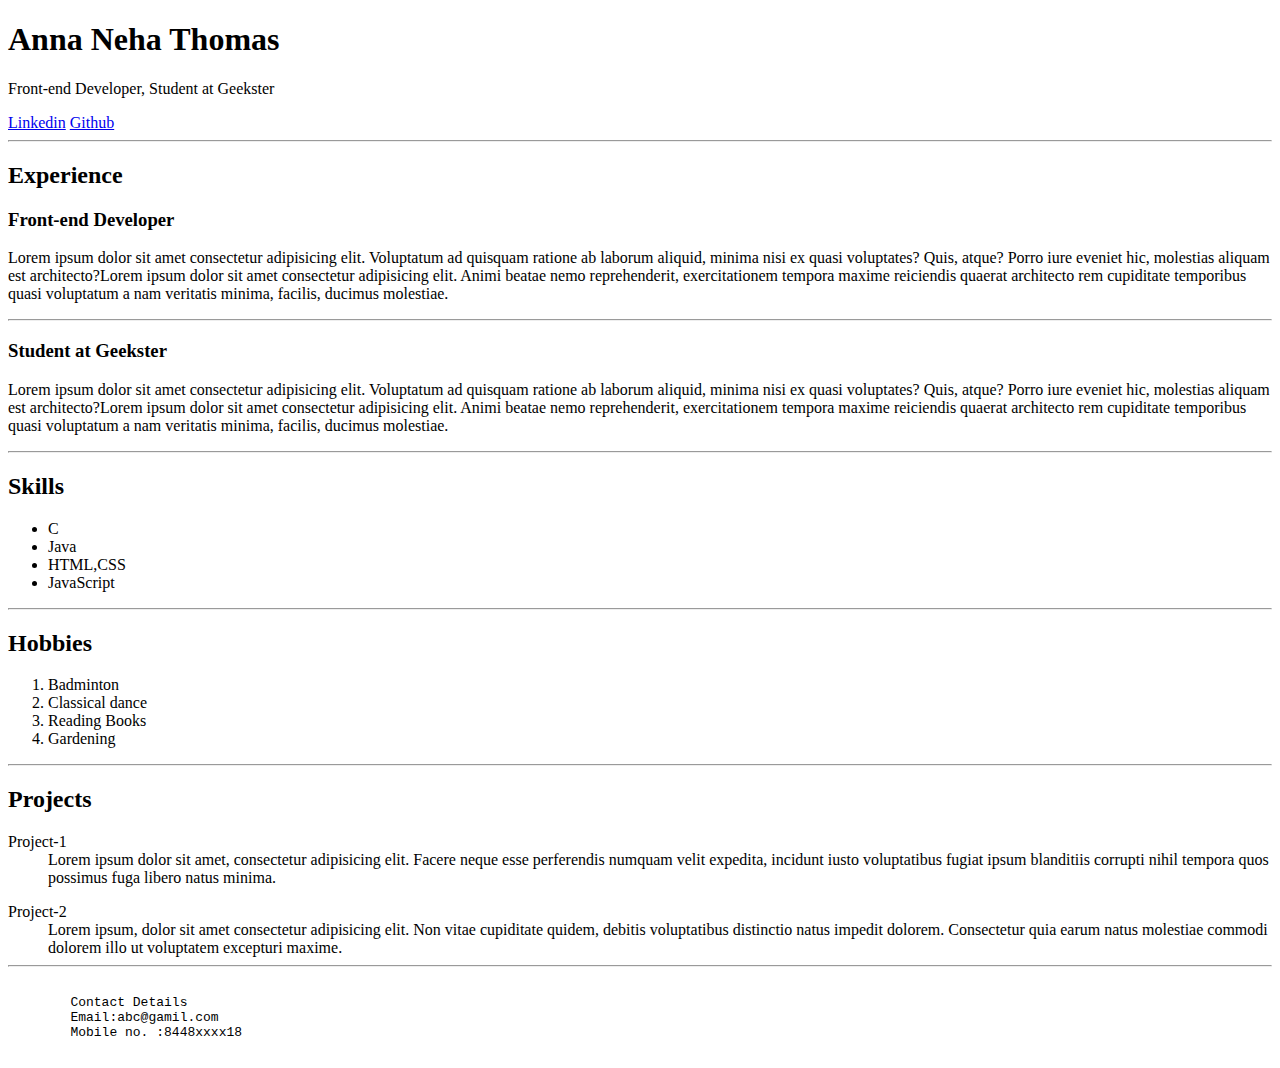
<file: index.html>
<!DOCTYPE html>
<html lang="en">
<head>
  <meta charset="UTF-8">
  <meta name="viewport" content="width=device-width, initial-scale=1.0">
  <title>Resume</title>
  
</head>
<body>
  <h1>Anna Neha Thomas</h1>
  <p>Front-end Developer, Student at Geekster</p>
  <a href="https://www.linkedin.com/in/anna-neha-thomas-546638214/?utm_source=share&utm_campaign=share_via&utm_content=profile&utm_medium=android_app" target="_blank">Linkedin</a>
  <a href="https://github.com/annanehathomas" target="_blank">Github</a>
  <hr>
  <h2>Experience</h2>
  <h3>Front-end Developer</h3>
  <p>Lorem ipsum dolor sit amet consectetur adipisicing elit. Voluptatum ad quisquam ratione ab laborum aliquid, minima nisi ex quasi voluptates? Quis, atque? Porro iure eveniet hic, molestias aliquam est architecto?Lorem ipsum dolor sit amet consectetur adipisicing elit. Animi beatae nemo reprehenderit, exercitationem tempora maxime reiciendis quaerat architecto rem cupiditate temporibus quasi voluptatum a nam veritatis minima, facilis, ducimus molestiae.</p>
  <hr>
  <h3>Student at Geekster</h3>
  <p>Lorem ipsum dolor sit amet consectetur adipisicing elit. Voluptatum ad quisquam ratione ab laborum aliquid, minima nisi ex quasi voluptates? Quis, atque? Porro iure eveniet hic, molestias aliquam est architecto?Lorem ipsum dolor sit amet consectetur adipisicing elit. Animi beatae nemo reprehenderit, exercitationem tempora maxime reiciendis quaerat architecto rem cupiditate temporibus quasi voluptatum a nam veritatis minima, facilis, ducimus molestiae.</p>
  <hr>
  <h2>Skills</h2>
  <ul>
    <li>C</li>
    <li>Java</li>
    <li>HTML,CSS </li>
    <li>JavaScript</li>
  </ul>
  <hr>
  <h2>Hobbies</h2>
  <ol>
    <li>Badminton</li>
    <li>Classical dance </li>
    <li>Reading Books</li>
    <li>Gardening</li>
  </ol>
  <hr>
  <h2>Projects</h2>
  <dl>
    <dt>Project-1</dt>
    <dd>Lorem ipsum dolor sit amet, consectetur adipisicing elit. Facere neque esse perferendis numquam velit expedita, incidunt iusto voluptatibus fugiat ipsum blanditiis corrupti nihil tempora quos possimus fuga libero natus minima.</dd>
  </dl>
  <dt>Project-2</dt>
  <dd>Lorem ipsum, dolor sit amet consectetur adipisicing elit. Non vitae cupiditate quidem, debitis voluptatibus distinctio natus impedit dolorem. Consectetur quia earum natus molestiae commodi dolorem illo ut voluptatem excepturi maxime.
  </dd>
  <hr>
  <pre> 
        Contact Details 
        Email:abc@gamil.com 
        Mobile no. :8448xxxx18
  </pre>
</body>
</html>
</file>
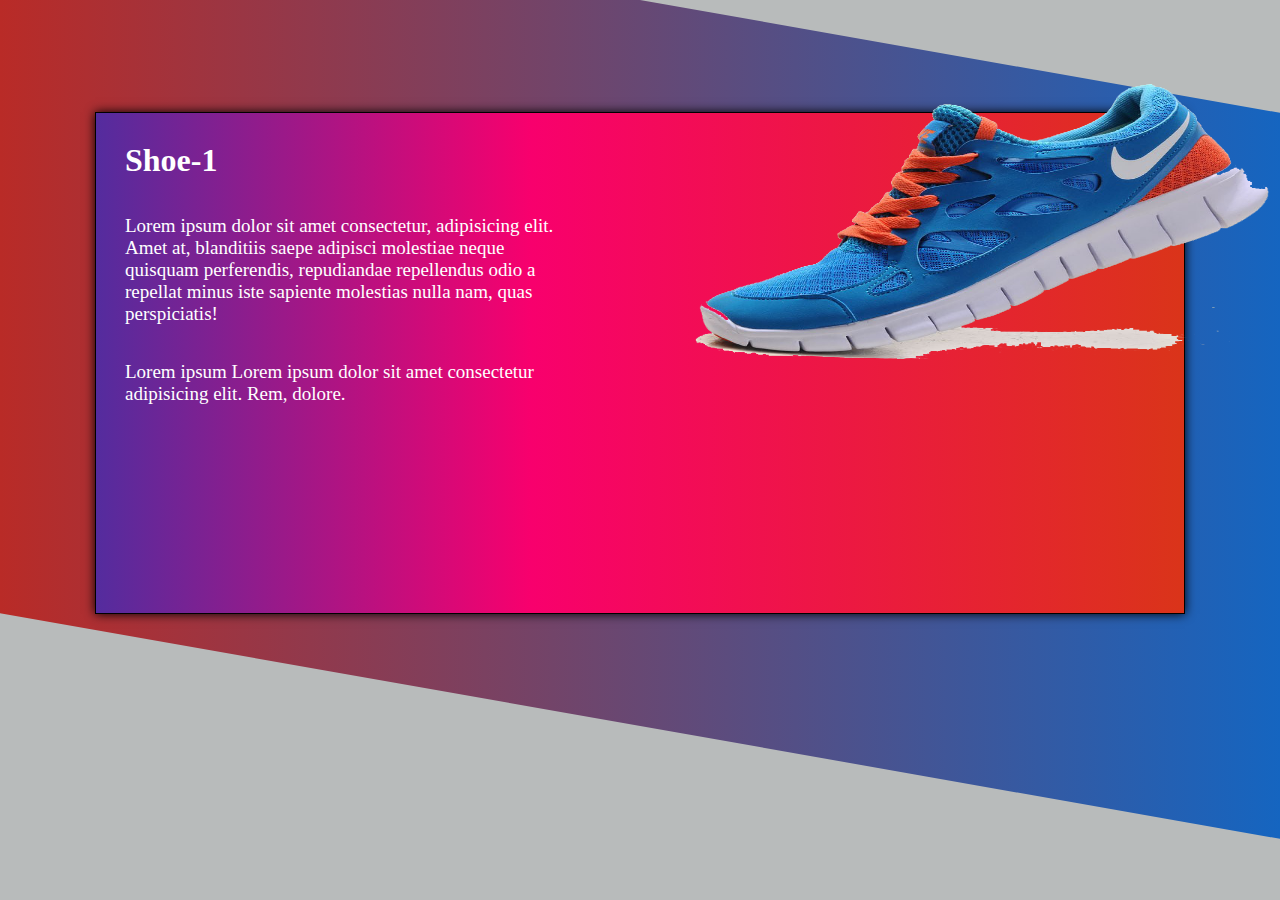
<file: css-cw-4/index.html>
<!DOCTYPE html>
<html lang="en">
<head>
  <meta charset="UTF-8">
  <meta name="viewport" content="width=device-width, initial-scale=1.0">
  <title>Shoe Page</title>
  <link rel="stylesheet" href="styles.css">
</head>
<body>
  <div class="container">
    <div class="matter">
      <div class="shoe">
        <h1>Shoe-1</h1>
        <br><br>
        <p>Lorem ipsum dolor sit amet consectetur, adipisicing elit. Amet at, blanditiis saepe adipisci molestiae neque quisquam perferendis, repudiandae repellendus odio a repellat minus iste sapiente molestias nulla nam, quas perspiciatis!</p>
        <br><br>
        <p>Lorem ipsum Lorem ipsum dolor sit amet consectetur adipisicing elit. Rem, dolore.</p>
      </div>
      
        <img class="picture" src="shoe-1.png" alt="">
  
      
    </div>
  
    </div>
    
</body>
</html>
</file>
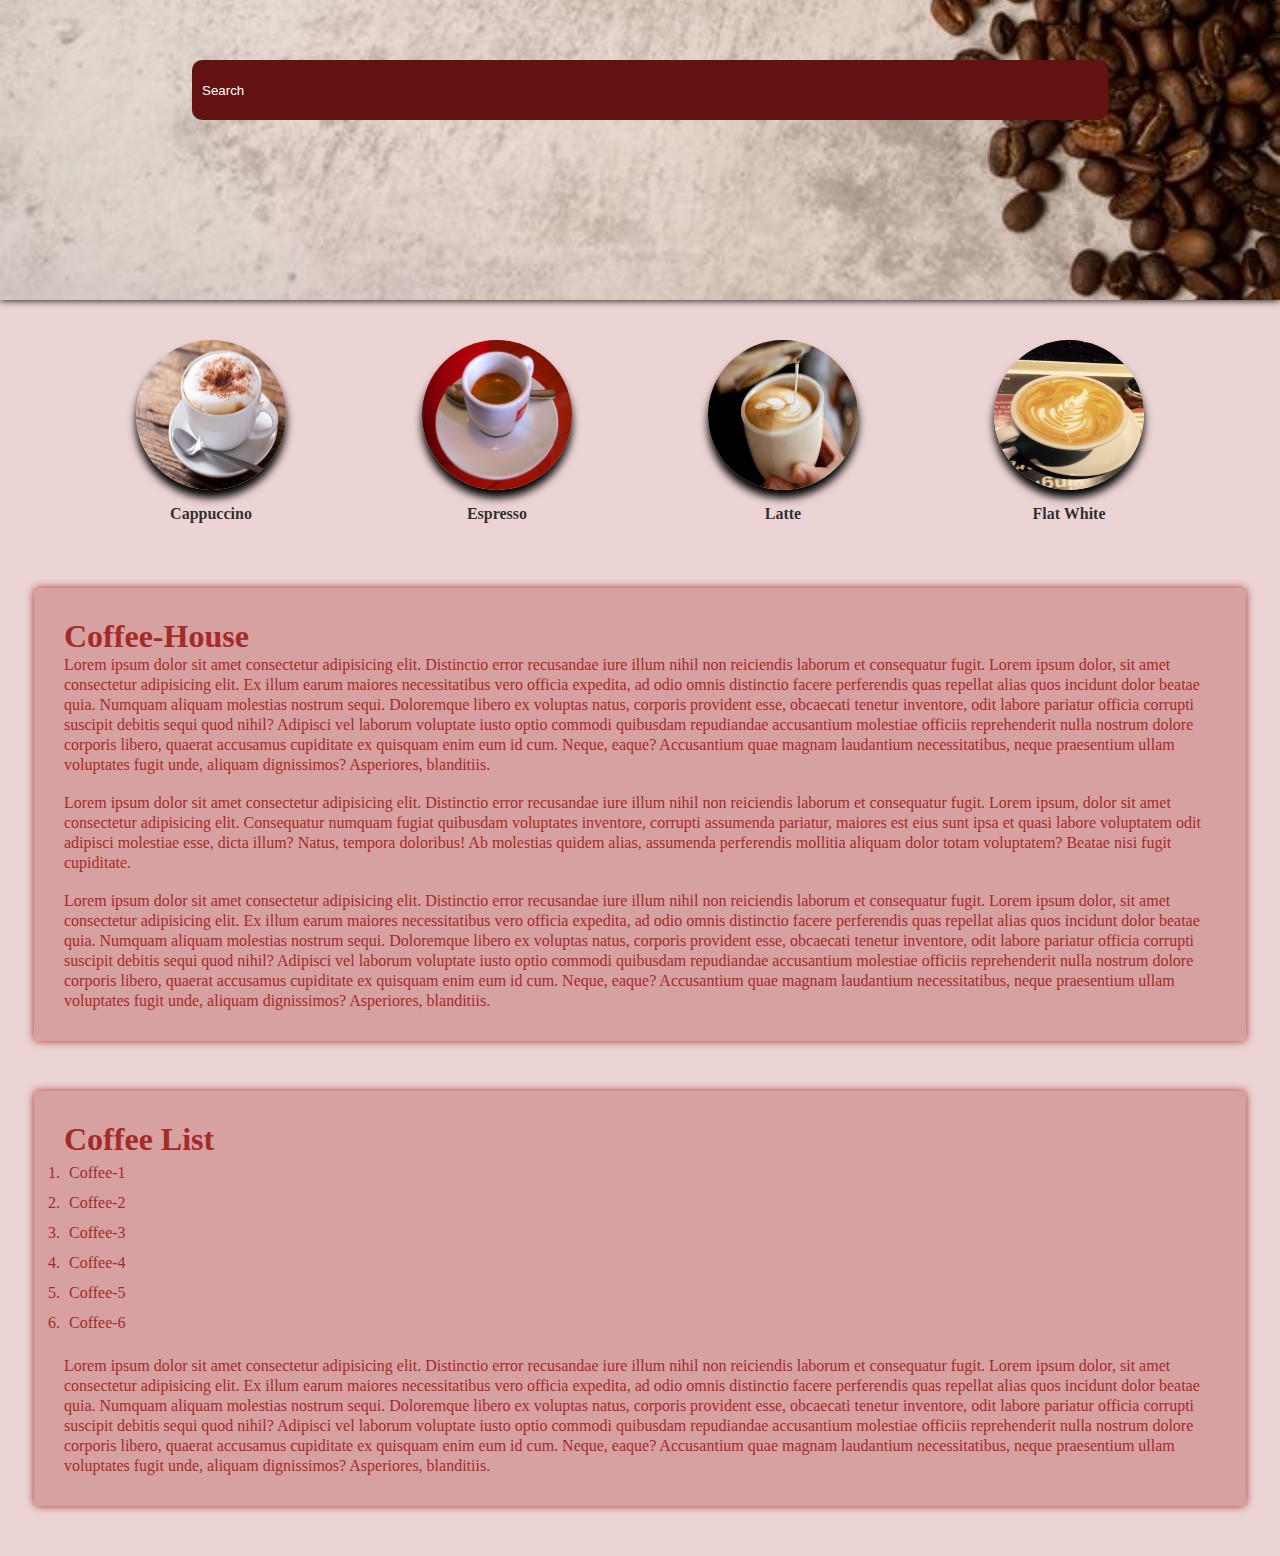
<file: css-hw-4/index.html>
<!DOCTYPE html>
<html lang="en">
<head>
  <meta charset="UTF-8">
  <meta name="viewport" content="width=device-width, initial-scale=1.0">
  <title>Coffee House</title>
  <link rel="stylesheet" href="styles.css">
</head>
<body>
  <nav>
    <input type="text" value="Search">
  </nav>
  <main>
    <section class="coffee-menu">
      <div>
        <div class="img">
          <img src="cup1.jpeg" alt="">
        </div>
        <h4>Cappuccino</h4>
      </div>
      <div>
        <div class="img">
          <img src="cup2.jpg" alt="">
        </div>
        <h4>Espresso</h4>
      </div>
      <div>
        <div class="img">
          <img src="cup3.jpeg" alt="">
        </div>
        <h4>Latte</h4>
      </div>
      <div>
        <div class="img">
          <img src="cup4.jpg" alt="">
        </div>
        <h4>Flat White</h4>
      </div>
    </section>
    <section class="des">
      <h1 style="color:brown;">Coffee-House</h1>
      <p>Lorem ipsum dolor sit amet consectetur adipisicing elit. Distinctio error recusandae iure illum nihil non reiciendis laborum et consequatur fugit. Lorem ipsum dolor, sit amet consectetur adipisicing elit. Ex illum earum maiores necessitatibus vero officia expedita, ad odio omnis distinctio facere perferendis quas repellat alias quos incidunt dolor beatae quia. Numquam aliquam molestias nostrum sequi. Doloremque libero ex voluptas natus, corporis provident esse, obcaecati tenetur inventore, odit labore pariatur officia corrupti suscipit debitis sequi quod nihil? Adipisci vel laborum voluptate iusto optio commodi quibusdam repudiandae accusantium molestiae officiis reprehenderit nulla nostrum dolore corporis libero, quaerat accusamus cupiditate ex quisquam enim eum id cum. Neque, eaque? Accusantium quae magnam laudantium necessitatibus, neque praesentium ullam voluptates fugit unde, aliquam dignissimos? Asperiores, blanditiis.</p><br>
      <p>Lorem ipsum dolor sit amet consectetur adipisicing elit. Distinctio error recusandae iure illum nihil non reiciendis laborum et consequatur fugit. Lorem ipsum, dolor sit amet consectetur adipisicing elit. Consequatur numquam fugiat quibusdam voluptates inventore, corrupti assumenda pariatur, maiores est eius sunt ipsa et quasi labore voluptatem odit adipisci molestiae esse, dicta illum? Natus, tempora doloribus! Ab molestias quidem alias, assumenda perferendis mollitia aliquam dolor totam voluptatem? Beatae nisi fugit cupiditate.</p><br>
      <p>Lorem ipsum dolor sit amet consectetur adipisicing elit. Distinctio error recusandae iure illum nihil non reiciendis laborum et consequatur fugit. Lorem ipsum dolor, sit amet consectetur adipisicing elit. Ex illum earum maiores necessitatibus vero officia expedita, ad odio omnis distinctio facere perferendis quas repellat alias quos incidunt dolor beatae quia. Numquam aliquam molestias nostrum sequi. Doloremque libero ex voluptas natus, corporis provident esse, obcaecati tenetur inventore, odit labore pariatur officia corrupti suscipit debitis sequi quod nihil? Adipisci vel laborum voluptate iusto optio commodi quibusdam repudiandae accusantium molestiae officiis reprehenderit nulla nostrum dolore corporis libero, quaerat accusamus cupiditate ex quisquam enim eum id cum. Neque, eaque? Accusantium quae magnam laudantium necessitatibus, neque praesentium ullam voluptates fugit unde, aliquam dignissimos? Asperiores, blanditiis.</p>
  </section>
  <section class="des">
          <h1 style="color:brown;">Coffee List</h1>
          <ol>
              <li>Coffee-1</li>
              <li>Coffee-2</li>
              <li>Coffee-3</li>
              <li>Coffee-4</li>
              <li>Coffee-5</li>
              <li>Coffee-6</li>
          </ol>
          <br>
          <p>Lorem ipsum dolor sit amet consectetur adipisicing elit. Distinctio error recusandae iure illum nihil non reiciendis laborum et consequatur fugit. Lorem ipsum dolor, sit amet consectetur adipisicing elit. Ex illum earum maiores necessitatibus vero officia expedita, ad odio omnis distinctio facere perferendis quas repellat alias quos incidunt dolor beatae quia. Numquam aliquam molestias nostrum sequi. Doloremque libero ex voluptas natus, corporis provident esse, obcaecati tenetur inventore, odit labore pariatur officia corrupti suscipit debitis sequi quod nihil? Adipisci vel laborum voluptate iusto optio commodi quibusdam repudiandae accusantium molestiae officiis reprehenderit nulla nostrum dolore corporis libero, quaerat accusamus cupiditate ex quisquam enim eum id cum. Neque, eaque? Accusantium quae magnam laudantium necessitatibus, neque praesentium ullam voluptates fugit unde, aliquam dignissimos? Asperiores, blanditiis.</p>
  </section>
  </main>
</body>
</html>
</file>
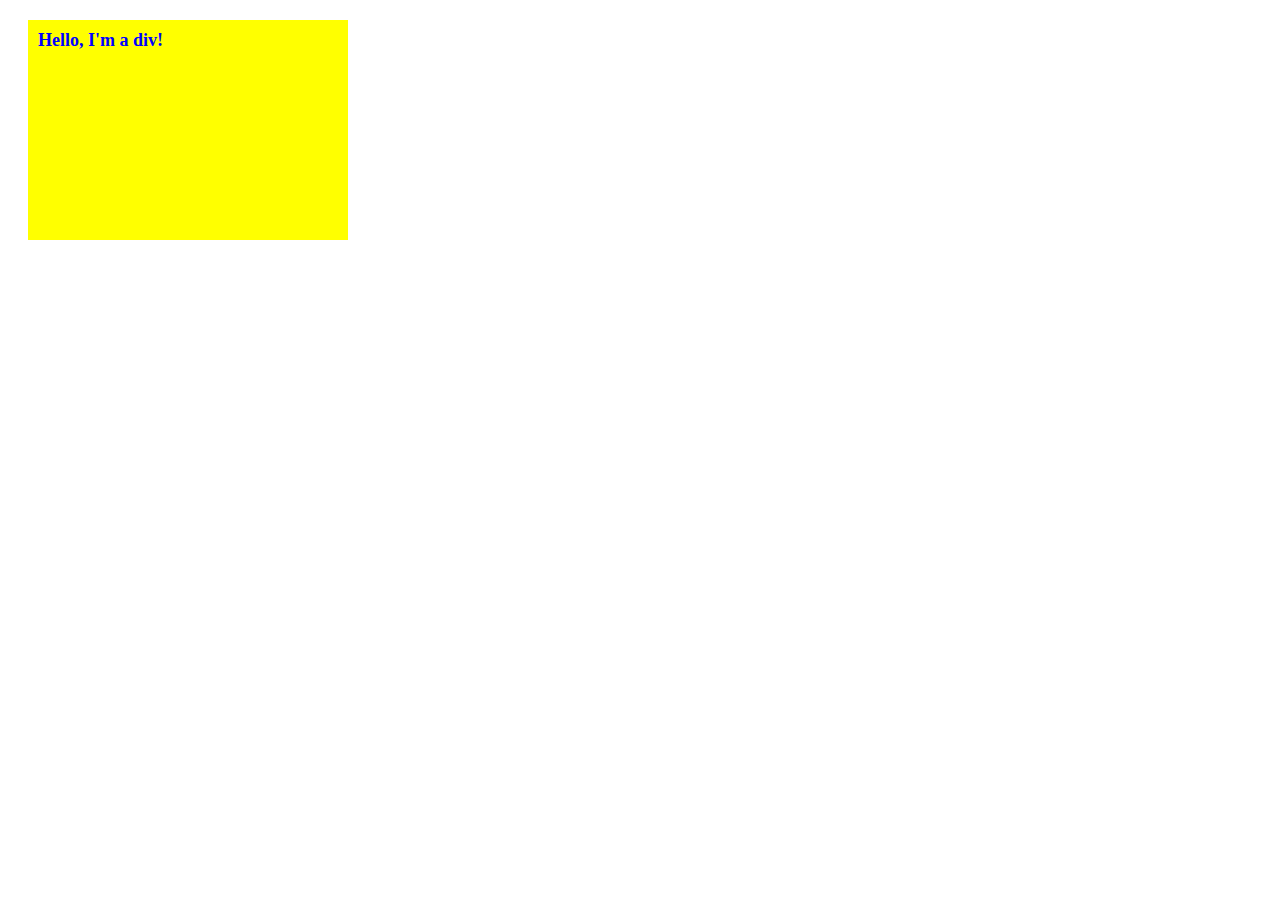
<file: DOM_PROJECT_1/index.html>
<!DOCTYPE html>
<html lang="en">
<head>
  <meta charset="UTF-8">
  <meta name="viewport" content="width=device-width, initial-scale=1.0">
  <title>DOM project -1</title>
</head>
<body>
  <div id="mydiv">
    Hello, I'm a div!
  </div>


  <script src="script.js"></script>
</body>
</html>
</file>
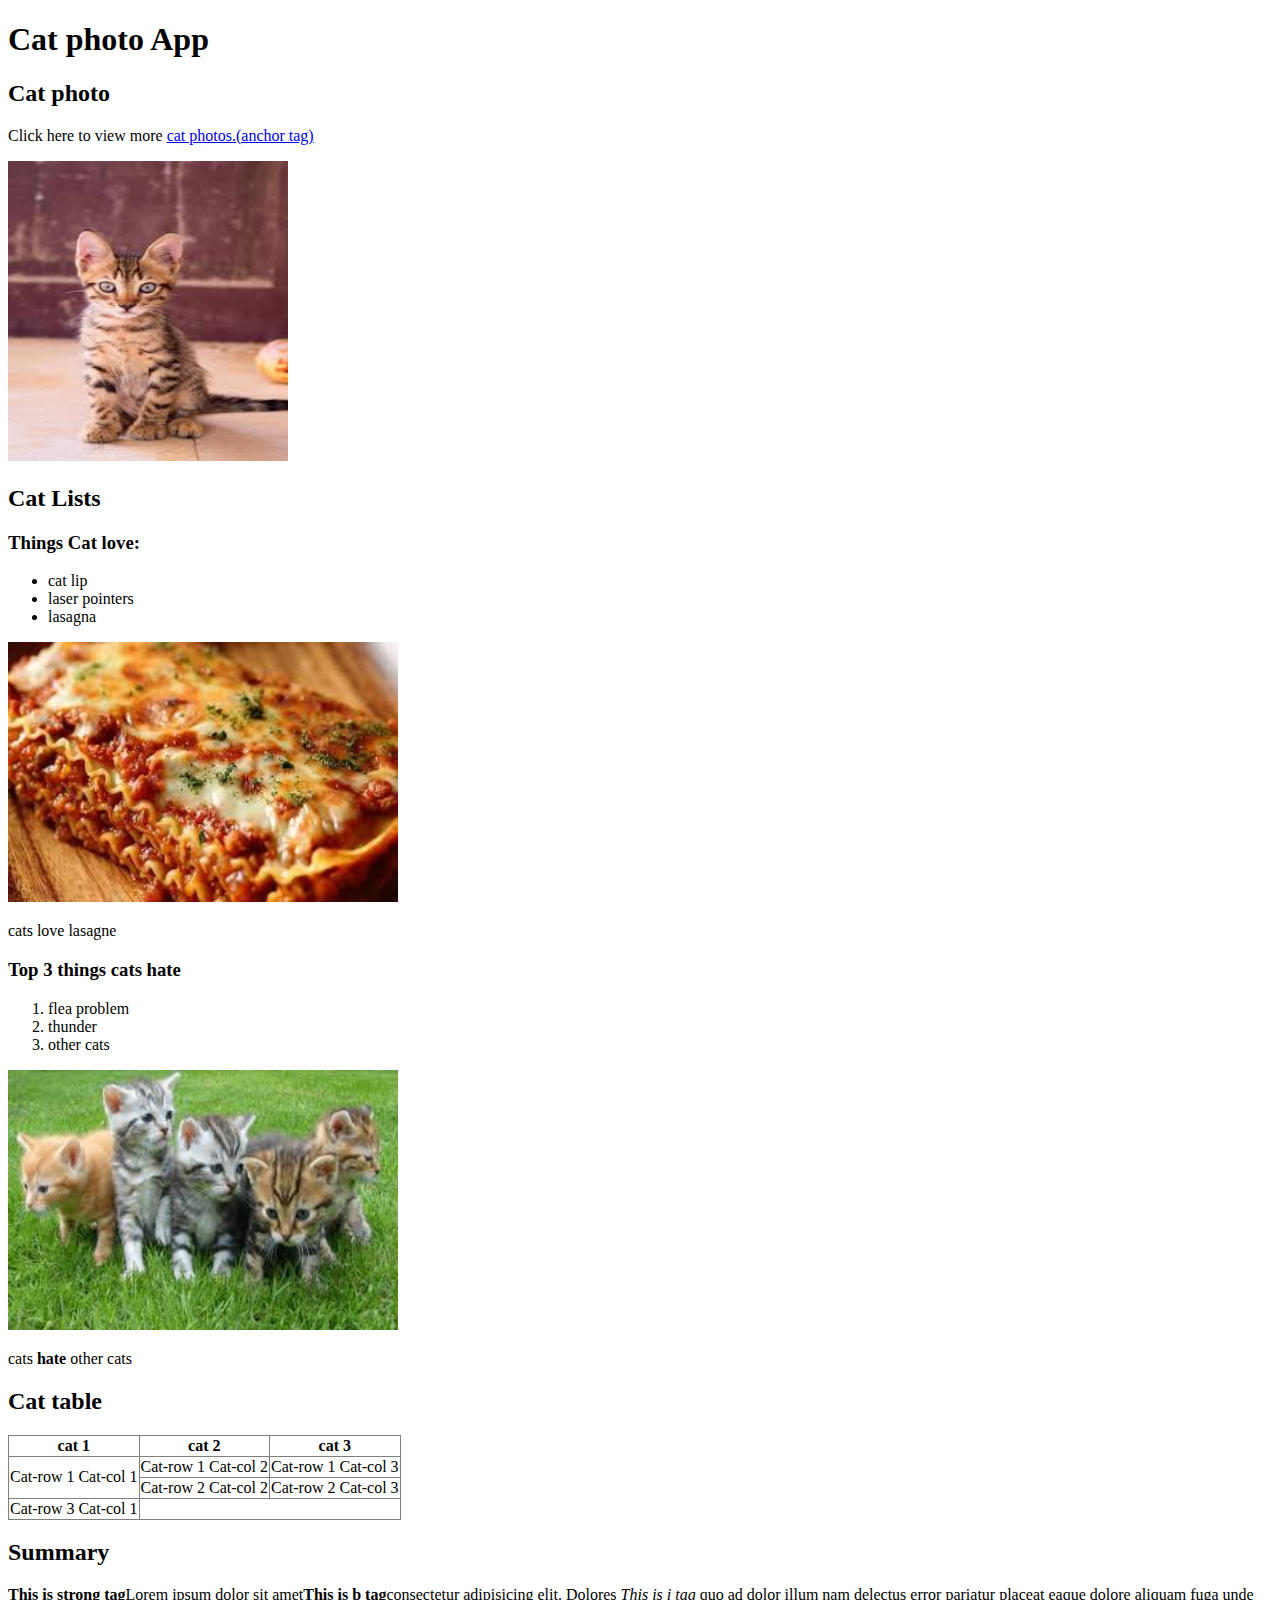
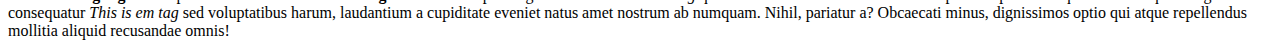
<file: html-cw-2/index.html>
<!DOCTYPE html>
<html lang="en">
<head>
  <meta charset="UTF-8">
  <meta name="viewport" content="width=device-width, initial-scale=1.0">
  <title>Cat Photo App</title>
</head>
<body>
  <h1>Cat photo App</h1>
  <h2>Cat photo</h2>
  <p>Click here to view more <a href="#list">cat photos.(anchor tag)</a></p>

  <img src="cat_pic.jpeg" alt="cat pic" height="300" width="280">

  <h2 id="list">Cat Lists</h2>
  <h3>Things Cat love:</h3>
  <ul>
    <li>cat lip</li>
    <li>laser pointers</li>
    <li>lasagna</li>
  </ul>
  <img src="lasagne.jpeg" alt="lasagana" height="260" width="390">
  <p>cats love lasagne</p>

  <h3>Top 3 things cats hate</h3>
  <ol>
    <li>flea problem</li>
    <li>thunder</li>
    <li>other cats</li>
  </ol>

  <img src="cats_group.jpeg" alt="cats group" height="260" width="390">

<p>cats <b>hate</b> other cats</p>
<h2>Cat table</h2>
<table frame="border" rules="all">
  <tr>
    <th>cat 1</th>
    <th>cat 2</th>
    <th>cat 3</th>
  </tr>
  <tr>
    <td rowspan="2">Cat-row 1 Cat-col 1</td>
    <td>Cat-row 1 Cat-col 2</td>
    <td>Cat-row 1 Cat-col 3</td>
  </tr>
  <tr>
    <td>Cat-row 2 Cat-col 2</td>
    <td>Cat-row 2 Cat-col 3</td>
  </tr>
  <tr>
    <td>Cat-row 3 Cat-col 1</td>
  </tr>
</table>
<h2>Summary</h2>
<strong>This is strong tag</strong>Lorem ipsum dolor sit amet<b>This is b tag</b>consectetur adipisicing elit. Dolores <i>This is i tag</i> quo ad dolor illum nam delectus error pariatur placeat eaque dolore aliquam fuga unde consequatur <em>This is em tag</em> sed voluptatibus harum, laudantium a cupiditate eveniet natus amet nostrum ab numquam. Nihil, pariatur a? Obcaecati minus, dignissimos optio qui atque repellendus mollitia aliquid recusandae omnis!

</body>
</html>
</file>
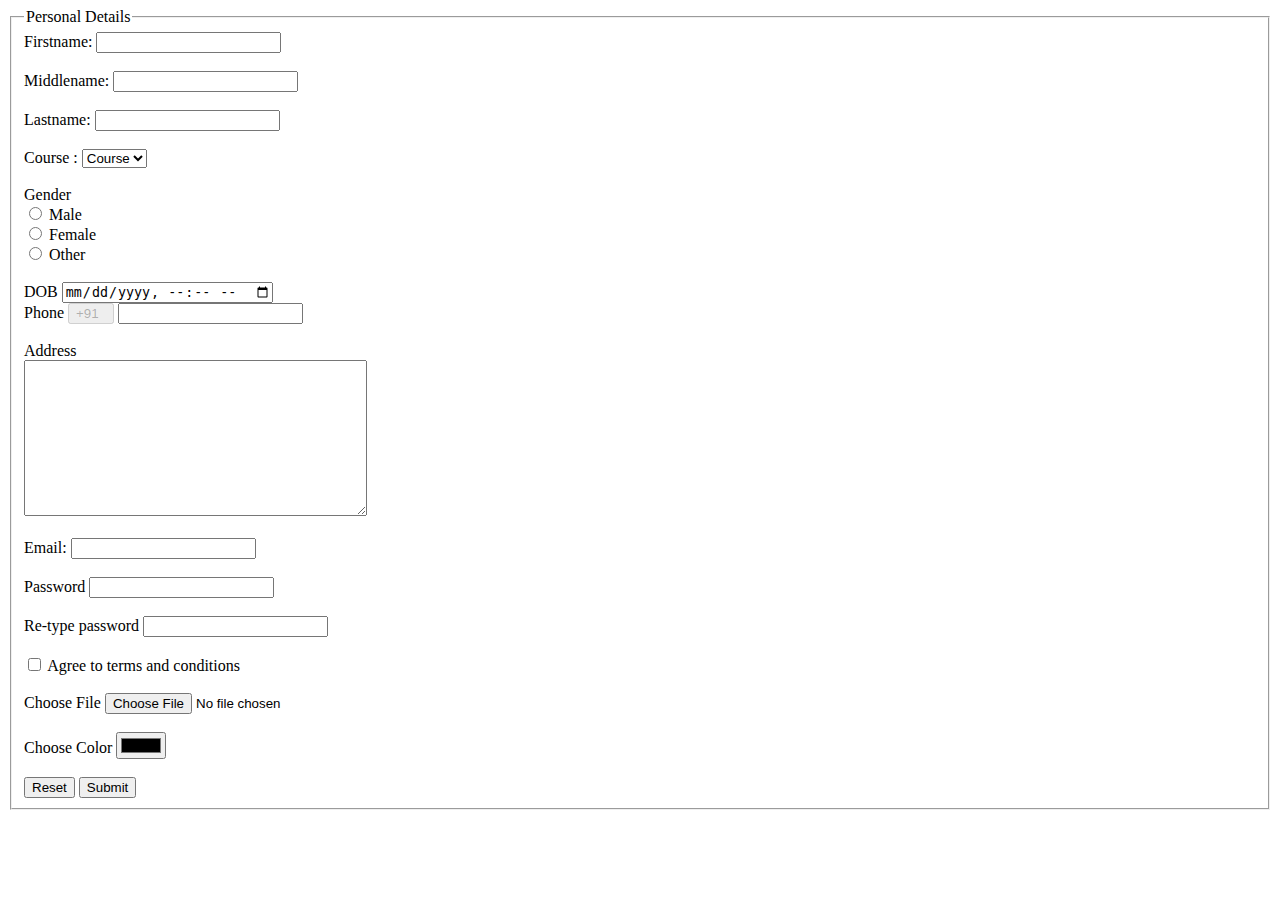
<file: html-cw-3/index.html>
<!DOCTYPE html>
<html lang="en">
<head>
  <meta charset="UTF-8">
  <meta name="viewport" content="width=device-width, initial-scale=1.0">
  <title>FORM</title>
</head>
<body>
  <fieldset>
    <legend>Personal Details</legend>

    <form action="">
      <label for="firstname">Firstname:</label>
      <input type="text" name="firstname" id="firstname">

      <br><br>

      <label for="middlename">Middlename:</label>
      <input type="text" name="middlename" id="middlename">

      <br><br>

      <label for="lastname">Lastname:</label>
      <input type="text" name="lastname" id="lastname">
    
      <br><br>
      <label for="course">Course :</label>
      <select name="course" id="" >
        <option value="course">Course</option>
        <option value="BCA">BCA</option>
        <option value="BBA">BBA</option>
        <option value="B.Tech">B.Tech</option>
        <option value="MBA">MBA</option>
        <option value="MCA">MCA</option>
        <option value="M.Tech">M.Tech</option>
      </select>
      <br><br>
      <label for="gender">Gender</label>
      <br>
      <input type="radio" value="Male">
      <label for="male">Male</label>
      <br>
      <input type="radio" value="female">
      <label for="female">Female</label>
      <br>
      <input type="radio" value="Other">
      <label for="other">Other</label>
      <br><br>
      <label for="dob">DOB</label>
      <input type="datetime-local">
      <br>
      <label for="phone">Phone</label>
      <input type="button" disabled name="code" value="+91  ">
      <input type="tel" name="" id="phone" maxlength="10" pattern="\d{10}" >
      <br><br>
      <label for="address">Address</label>
      <br>
      <textarea name="address" id="" rows="10" cols="40"></textarea>
      <br><br>
      <label for="email">Email:</label>
      <input type="email" name="name" id="">
      <br><br>
      <label for="password">Password</label>
      <input type="password" name="password" id="">
      <br><br>
      <label for="password">Re-type password</label>
      <input type="password" name="password" id="">
      <br><br>
      <input type="checkbox" name="" id="">
      <label for="terms">Agree to terms and conditions</label>
      <br><br>
      <label for="file">Choose File</label>
      <input type="file" name="file" id="">
      <br><br>
      <label for="color">Choose Color</label>
      <input type="color" name="" id="">
      <br><br>
      <input type="button" name="reset" value="Reset">
      <input type="button" name="submit" value="Submit">
      
    </form>
  </fieldset>
  
</body>
</html>
</file>
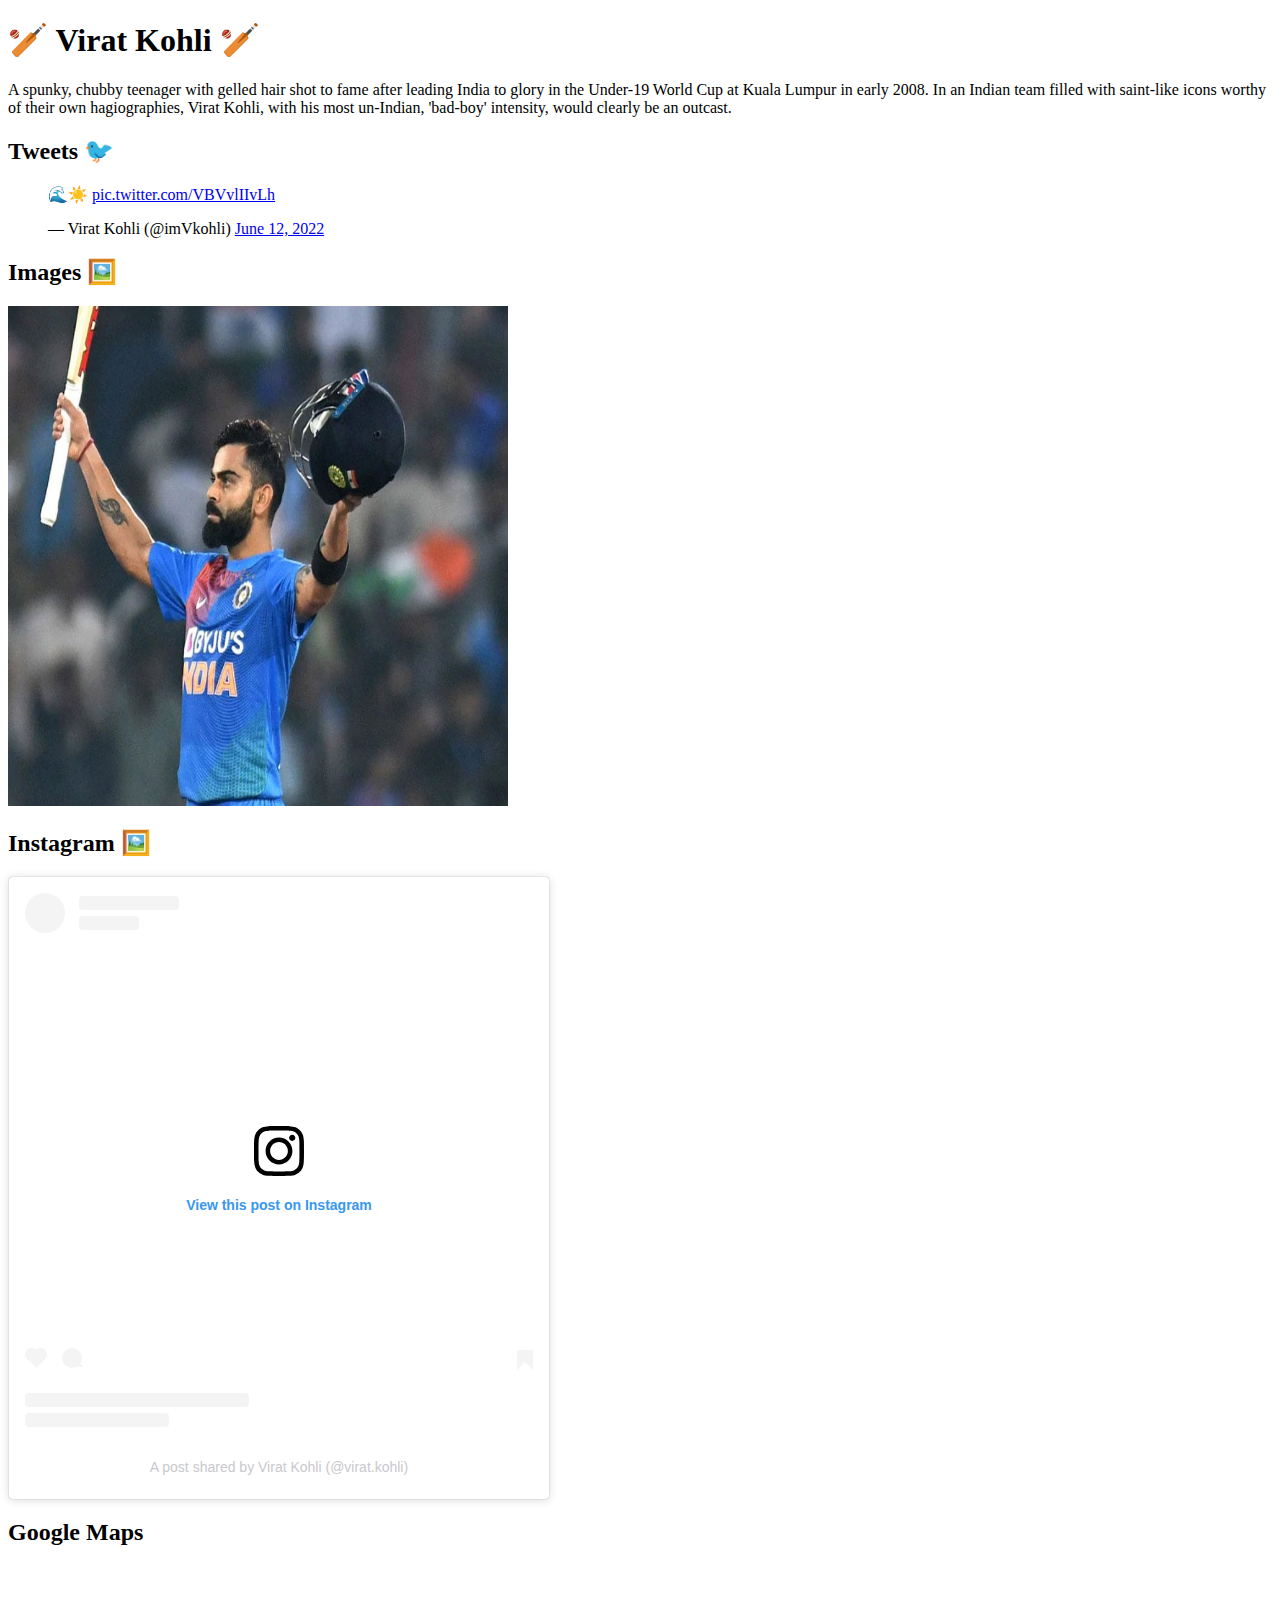
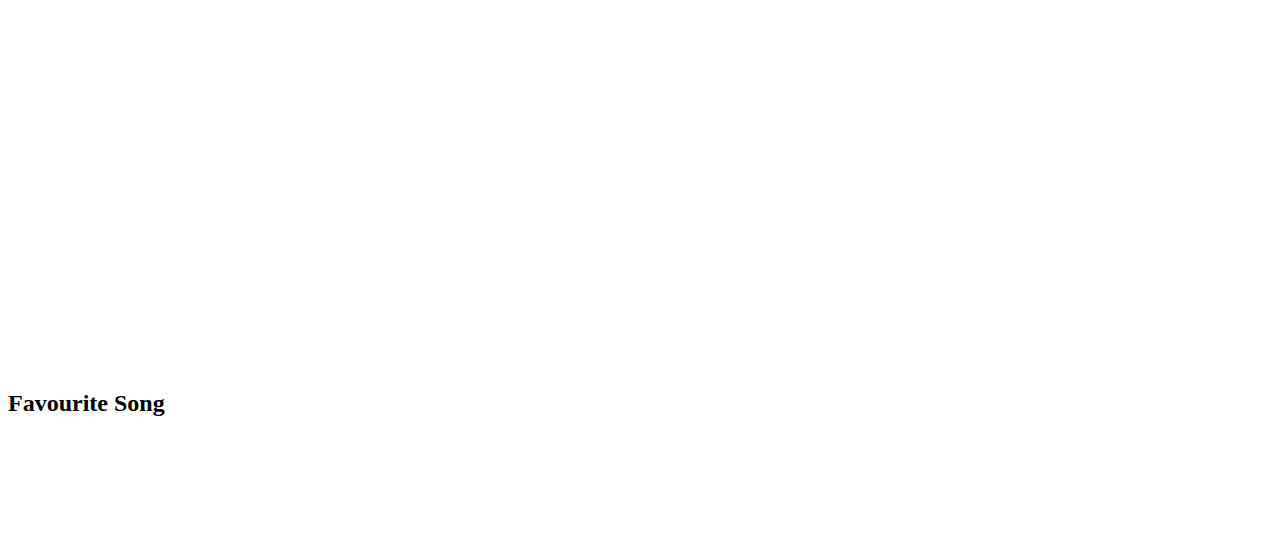
<file: html-cw-4/index.html>
<!DOCTYPE html>
<html lang="en">
<head>
  <meta charset="UTF-8">
  <meta name="viewport" content="width=device-width, initial-scale=1.0">
  <title>Tribute Page</title>
</head>
<body>
  <h1>🏏 Virat Kohli 🏏</h1>
  <p>A spunky, chubby teenager with gelled hair shot to fame after leading India to glory in the Under-19 World Cup at Kuala Lumpur in early 2008. In an Indian team filled with saint-like icons worthy of their own hagiographies, Virat Kohli, with his most un-Indian, 'bad-boy' intensity, would clearly be an outcast.</p>
  <h2>Tweets 🐦</h2>
  <blockquote class="twitter-tweet"><p lang="qme" dir="ltr">🌊☀️ <a href="https://t.co/VBVvlIIvLh">pic.twitter.com/VBVvlIIvLh</a></p>&mdash; Virat Kohli (@imVkohli) <a href="https://twitter.com/imVkohli/status/1535961086012235776?ref_src=twsrc%5Etfw">June 12, 2022</a></blockquote> <script async src="https://platform.twitter.com/widgets.js" charset="utf-8"></script>
  <h2>Images 🖼️</h2>
  <img src="vk img.jpg" alt="vk img" height="500"  width="500">
  <h2>Instagram 🖼️</h2>
  <blockquote class="instagram-media" data-instgrm-permalink="https://www.instagram.com/reel/CedeaFMAf0n/?utm_source=ig_embed&amp;utm_campaign=loading" data-instgrm-version="14" style=" background:#FFF; border:0; border-radius:3px; box-shadow:0 0 1px 0 rgba(0,0,0,0.5),0 1px 10px 0 rgba(0,0,0,0.15); margin: 1px; max-width:540px; min-width:326px; padding:0; width:99.375%; width:-webkit-calc(100% - 2px); width:calc(100% - 2px);"><div style="padding:16px;"> <a href="https://www.instagram.com/reel/CedeaFMAf0n/?utm_source=ig_embed&amp;utm_campaign=loading" style=" background:#FFFFFF; line-height:0; padding:0 0; text-align:center; text-decoration:none; width:100%;" target="_blank"> <div style=" display: flex; flex-direction: row; align-items: center;"> <div style="background-color: #F4F4F4; border-radius: 50%; flex-grow: 0; height: 40px; margin-right: 14px; width: 40px;"></div> <div style="display: flex; flex-direction: column; flex-grow: 1; justify-content: center;"> <div style=" background-color: #F4F4F4; border-radius: 4px; flex-grow: 0; height: 14px; margin-bottom: 6px; width: 100px;"></div> <div style=" background-color: #F4F4F4; border-radius: 4px; flex-grow: 0; height: 14px; width: 60px;"></div></div></div><div style="padding: 19% 0;"></div> <div style="display:block; height:50px; margin:0 auto 12px; width:50px;"><svg width="50px" height="50px" viewBox="0 0 60 60" version="1.1" xmlns="https://www.w3.org/2000/svg" xmlns:xlink="https://www.w3.org/1999/xlink"><g stroke="none" stroke-width="1" fill="none" fill-rule="evenodd"><g transform="translate(-511.000000, -20.000000)" fill="#000000"><g><path d="M556.869,30.41 C554.814,30.41 553.148,32.076 553.148,34.131 C553.148,36.186 554.814,37.852 556.869,37.852 C558.924,37.852 560.59,36.186 560.59,34.131 C560.59,32.076 558.924,30.41 556.869,30.41 M541,60.657 C535.114,60.657 530.342,55.887 530.342,50 C530.342,44.114 535.114,39.342 541,39.342 C546.887,39.342 551.658,44.114 551.658,50 C551.658,55.887 546.887,60.657 541,60.657 M541,33.886 C532.1,33.886 524.886,41.1 524.886,50 C524.886,58.899 532.1,66.113 541,66.113 C549.9,66.113 557.115,58.899 557.115,50 C557.115,41.1 549.9,33.886 541,33.886 M565.378,62.101 C565.244,65.022 564.756,66.606 564.346,67.663 C563.803,69.06 563.154,70.057 562.106,71.106 C561.058,72.155 560.06,72.803 558.662,73.347 C557.607,73.757 556.021,74.244 553.102,74.378 C549.944,74.521 548.997,74.552 541,74.552 C533.003,74.552 532.056,74.521 528.898,74.378 C525.979,74.244 524.393,73.757 523.338,73.347 C521.94,72.803 520.942,72.155 519.894,71.106 C518.846,70.057 518.197,69.06 517.654,67.663 C517.244,66.606 516.755,65.022 516.623,62.101 C516.479,58.943 516.448,57.996 516.448,50 C516.448,42.003 516.479,41.056 516.623,37.899 C516.755,34.978 517.244,33.391 517.654,32.338 C518.197,30.938 518.846,29.942 519.894,28.894 C520.942,27.846 521.94,27.196 523.338,26.654 C524.393,26.244 525.979,25.756 528.898,25.623 C532.057,25.479 533.004,25.448 541,25.448 C548.997,25.448 549.943,25.479 553.102,25.623 C556.021,25.756 557.607,26.244 558.662,26.654 C560.06,27.196 561.058,27.846 562.106,28.894 C563.154,29.942 563.803,30.938 564.346,32.338 C564.756,33.391 565.244,34.978 565.378,37.899 C565.522,41.056 565.552,42.003 565.552,50 C565.552,57.996 565.522,58.943 565.378,62.101 M570.82,37.631 C570.674,34.438 570.167,32.258 569.425,30.349 C568.659,28.377 567.633,26.702 565.965,25.035 C564.297,23.368 562.623,22.342 560.652,21.575 C558.743,20.834 556.562,20.326 553.369,20.18 C550.169,20.033 549.148,20 541,20 C532.853,20 531.831,20.033 528.631,20.18 C525.438,20.326 523.257,20.834 521.349,21.575 C519.376,22.342 517.703,23.368 516.035,25.035 C514.368,26.702 513.342,28.377 512.574,30.349 C511.834,32.258 511.326,34.438 511.181,37.631 C511.035,40.831 511,41.851 511,50 C511,58.147 511.035,59.17 511.181,62.369 C511.326,65.562 511.834,67.743 512.574,69.651 C513.342,71.625 514.368,73.296 516.035,74.965 C517.703,76.634 519.376,77.658 521.349,78.425 C523.257,79.167 525.438,79.673 528.631,79.82 C531.831,79.965 532.853,80.001 541,80.001 C549.148,80.001 550.169,79.965 553.369,79.82 C556.562,79.673 558.743,79.167 560.652,78.425 C562.623,77.658 564.297,76.634 565.965,74.965 C567.633,73.296 568.659,71.625 569.425,69.651 C570.167,67.743 570.674,65.562 570.82,62.369 C570.966,59.17 571,58.147 571,50 C571,41.851 570.966,40.831 570.82,37.631"></path></g></g></g></svg></div><div style="padding-top: 8px;"> <div style=" color:#3897f0; font-family:Arial,sans-serif; font-size:14px; font-style:normal; font-weight:550; line-height:18px;">View this post on Instagram</div></div><div style="padding: 12.5% 0;"></div> <div style="display: flex; flex-direction: row; margin-bottom: 14px; align-items: center;"><div> <div style="background-color: #F4F4F4; border-radius: 50%; height: 12.5px; width: 12.5px; transform: translateX(0px) translateY(7px);"></div> <div style="background-color: #F4F4F4; height: 12.5px; transform: rotate(-45deg) translateX(3px) translateY(1px); width: 12.5px; flex-grow: 0; margin-right: 14px; margin-left: 2px;"></div> <div style="background-color: #F4F4F4; border-radius: 50%; height: 12.5px; width: 12.5px; transform: translateX(9px) translateY(-18px);"></div></div><div style="margin-left: 8px;"> <div style=" background-color: #F4F4F4; border-radius: 50%; flex-grow: 0; height: 20px; width: 20px;"></div> <div style=" width: 0; height: 0; border-top: 2px solid transparent; border-left: 6px solid #f4f4f4; border-bottom: 2px solid transparent; transform: translateX(16px) translateY(-4px) rotate(30deg)"></div></div><div style="margin-left: auto;"> <div style=" width: 0px; border-top: 8px solid #F4F4F4; border-right: 8px solid transparent; transform: translateY(16px);"></div> <div style=" background-color: #F4F4F4; flex-grow: 0; height: 12px; width: 16px; transform: translateY(-4px);"></div> <div style=" width: 0; height: 0; border-top: 8px solid #F4F4F4; border-left: 8px solid transparent; transform: translateY(-4px) translateX(8px);"></div></div></div> <div style="display: flex; flex-direction: column; flex-grow: 1; justify-content: center; margin-bottom: 24px;"> <div style=" background-color: #F4F4F4; border-radius: 4px; flex-grow: 0; height: 14px; margin-bottom: 6px; width: 224px;"></div> <div style=" background-color: #F4F4F4; border-radius: 4px; flex-grow: 0; height: 14px; width: 144px;"></div></div></a><p style=" color:#c9c8cd; font-family:Arial,sans-serif; font-size:14px; line-height:17px; margin-bottom:0; margin-top:8px; overflow:hidden; padding:8px 0 7px; text-align:center; text-overflow:ellipsis; white-space:nowrap;"><a href="https://www.instagram.com/reel/CedeaFMAf0n/?utm_source=ig_embed&amp;utm_campaign=loading" style=" color:#c9c8cd; font-family:Arial,sans-serif; font-size:14px; font-style:normal; font-weight:normal; line-height:17px; text-decoration:none;" target="_blank">A post shared by Virat Kohli (@virat.kohli)</a></p></div></blockquote>
<script async src="//www.instagram.com/embed.js"></script>
<h2>Google Maps</h2>
<iframe src="https://www.google.com/maps/embed?pb=!1m14!1m8!1m3!1d7098.801093898664!2d78.042142!3d27.175145000000004!3m2!1i1024!2i768!4f13.1!3m3!1m2!1s0x39747121d702ff6d%3A0xdd2ae4803f767dde!2sTaj%20Mahal!5e0!3m2!1sen!2sin!4v1737387386140!5m2!1sen!2sin" width="450" height="400" style="border:0;" allowfullscreen="" loading="lazy" referrerpolicy="no-referrer-when-downgrade"></iframe>
<h2> Favourite Song</h2>
<iframe style="border-radius:16px" src="https://open.spotify.com/embed/track/2QophXhN2Ls2URfoPmiviC?utm_source=generator&theme=0" width="100%" height="100" frameBorder="0" allowfullscreen="" allow="autoplay; clipboard-write; encrypted-media; fullscreen; picture-in-picture" loading="lazy"></iframe>

</body>
</html>
</file>
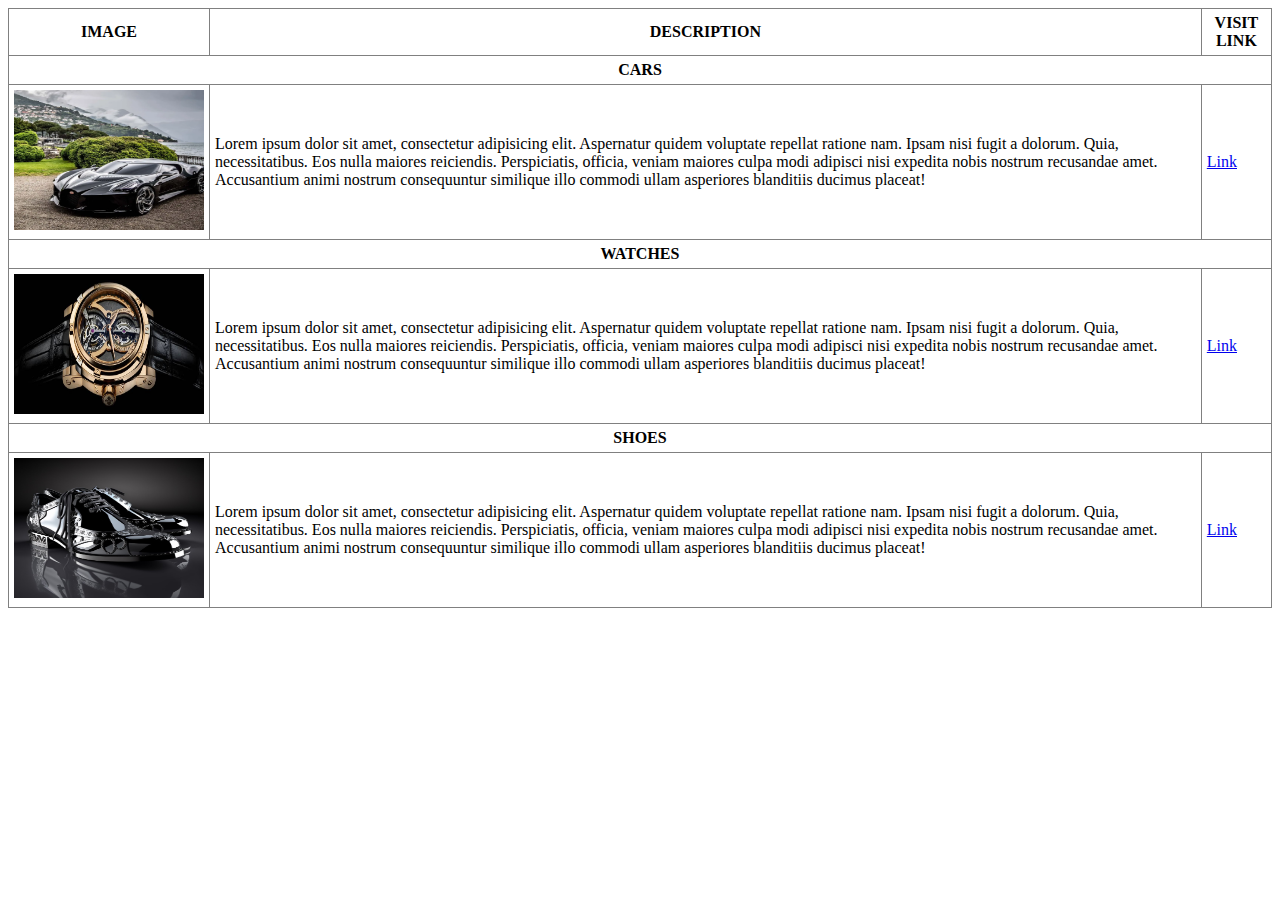
<file: html-hw-2/index.html>
<!DOCTYPE html>
<html lang="en">
<head>
  <meta charset="UTF-8">
  <meta name="viewport" content="width=device-width, initial-scale=1.0">
  <title>Table formation</title>
</head>
<body>
  <table frame="border" rules="all" cellpadding="5">
    <thead>
        <tr>
            <th>IMAGE</th>
            <th>DESCRIPTION</th>
            <th>VISIT LINK</th>
        </tr>
    </thead>
    <tbody>
        <!-- CARS Section -->
        <tr>
            <td colspan="3" style="text-align: center;"><b>CARS</b></td>
        </tr>
        <tr>
            <td><img src="CAR-1.webp" alt="car-1" height="140" width="190"></td>
            <td>Lorem ipsum dolor sit amet, consectetur adipisicing elit. Aspernatur quidem voluptate repellat ratione nam. Ipsam nisi fugit a dolorum. Quia, necessitatibus. Eos nulla maiores reiciendis. Perspiciatis, officia, veniam maiores culpa modi adipisci nisi expedita nobis nostrum recusandae amet. Accusantium animi nostrum consequuntur similique illo commodi ullam asperiores blanditiis ducimus placeat!</td>
            <td><a href="CAR-1.webp">Link</a></td>
        </tr>
        
        <!-- WATCHES Section -->
        <tr>
            <td colspan="3" style="text-align: center;"><b>WATCHES</b></td>
        </tr>
        <tr>
            <td><img src="watch.jpg" alt="watch" height="140" width="190"></td>
            <td>Lorem ipsum dolor sit amet, consectetur adipisicing elit. Aspernatur quidem voluptate repellat ratione nam. Ipsam nisi fugit a dolorum. Quia, necessitatibus. Eos nulla maiores reiciendis. Perspiciatis, officia, veniam maiores culpa modi adipisci nisi expedita nobis nostrum recusandae amet. Accusantium animi nostrum consequuntur similique illo commodi ullam asperiores blanditiis ducimus placeat!</td>
            <td><a href="watch.jpg">Link</a></td>
        </tr>
        
        <!-- SHOES Section -->
        <tr>
            <td colspan="3" style="text-align: center;"><b>SHOES</b></td>
        </tr>
        <tr>
            <td><img src="shoes.jpg" alt="shoes" height="140" width="190"></td>
            <td>Lorem ipsum dolor sit amet, consectetur adipisicing elit. Aspernatur quidem voluptate repellat ratione nam. Ipsam nisi fugit a dolorum. Quia, necessitatibus. Eos nulla maiores reiciendis. Perspiciatis, officia, veniam maiores culpa modi adipisci nisi expedita nobis nostrum recusandae amet. Accusantium animi nostrum consequuntur similique illo commodi ullam asperiores blanditiis ducimus placeat!</td>
            <td><a href="shoes.jpg">Link</a></td>
        </tr>
    </tbody>
</table>

</body>
</html>
</file>
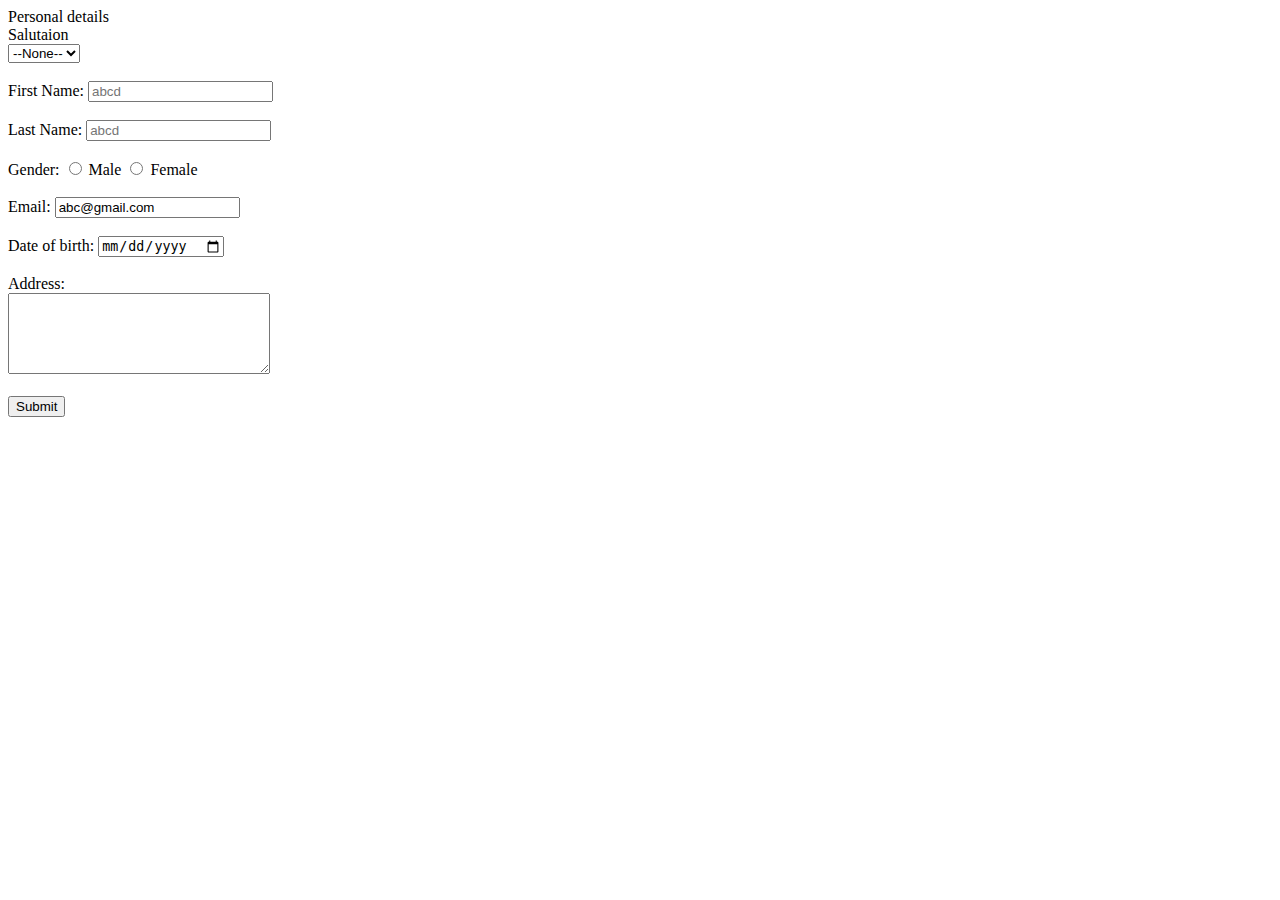
<file: html-hw-3/index.html>
<!DOCTYPE html>
<html lang="en">
<head>
  <meta charset="UTF-8">
  <meta name="viewport" content="width=device-width, initial-scale=1.0">
  <title>Form</title>
</head>
<body>
  Personal details
  <form action="">
    <label for="salutation">Salutaion</label>
    <br>
    <select name="salutation" id="">
      <option value="none">--None--</option>
      <option value="Mr">Mr.</option>
      <option value="Mrs">Mrs.</option>
    </select>
    <br><br>
    <label for="firstname">First Name:</label>
    <input type="text" placeholder="abcd">
    <br><br>
    <label for="lastname">Last Name:</label>
    <input type="text" placeholder="abcd">
    <br><br>
    <label for="gender">Gender:</label>
    <input type="radio">
    <label for="Male">Male</label>
    <input type="radio">
    <label for="Female">Female</label>
    <br><br>
    <label for="email">Email:</label>
    <input type="email" name="email" value="abc@gmail.com">
    <br><br>
    <label for="dob">Date of birth:</label>
    <input type="date" name="date" id="">
    <br><br>
    <label for="address">Address:</label>
    <br>
    <textarea name="address" id="" cols="30" rows="5"></textarea>
    <br><br>
    <input type="button" name="submit" id="" value="Submit">

  </form>
</body>
</html>
</file>
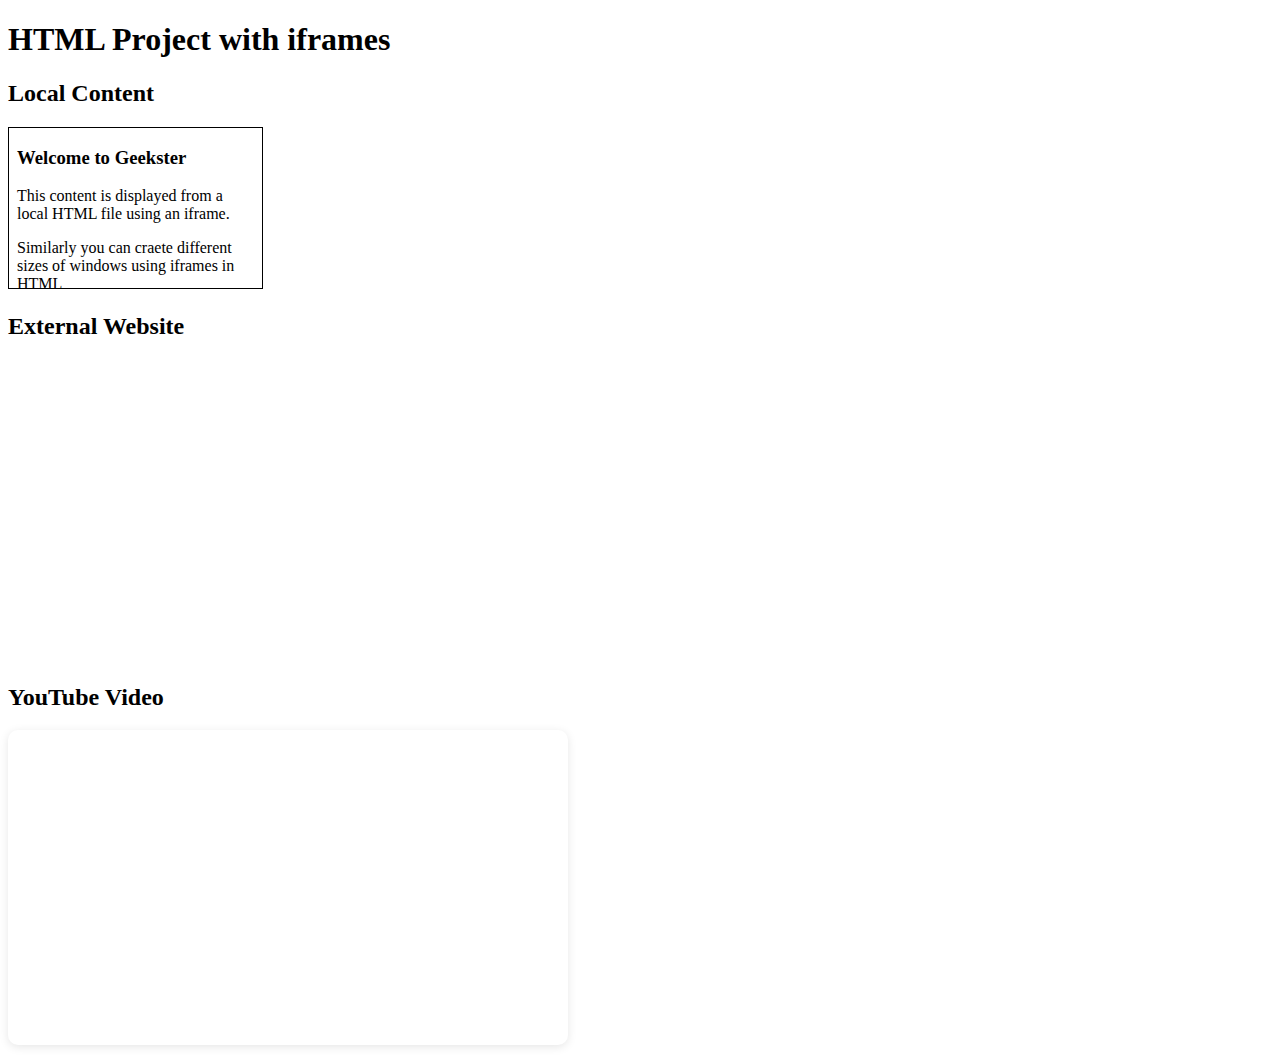
<file: html-hw-4/index.html>
<!DOCTYPE html>
<html lang="en">
<head>
  <meta charset="UTF-8">
  <meta name="viewport" content="width=device-width, initial-scale=1.0">
  <title>Project with iframes</title>
</head>
<body>
  <h1>HTML Project with iframes</h1>
  <h2>Local Content</h2>
  <iframe src="local.html" frameborder="0" style="width: 20%; height: 160px; border: 1px solid black;"></iframe>
  <h2>External Website</h2>
  <iframe width="560"
  height="300"
  src="https://www.geekster.in/home/new-full-stack-web-development-program/" 
  frameborder="0" allowfullscreen></iframe>
  <h2>YouTube Video</h2>
  <iframe  width="560" 
  height="315" 
  src="https://www.youtube.com/embed/H335Vdkmdhk" 
  title="YouTube video player" 
  frameborder="0" 
  allow="accelerometer; autoplay; clipboard-write; encrypted-media; gyroscope; picture-in-picture" 
  allowfullscreen
  style="border-radius: 10px; box-shadow: 0 2px 10px rgba(0, 0, 0, 0.1);"></iframe>
</body>
</html>
</file>
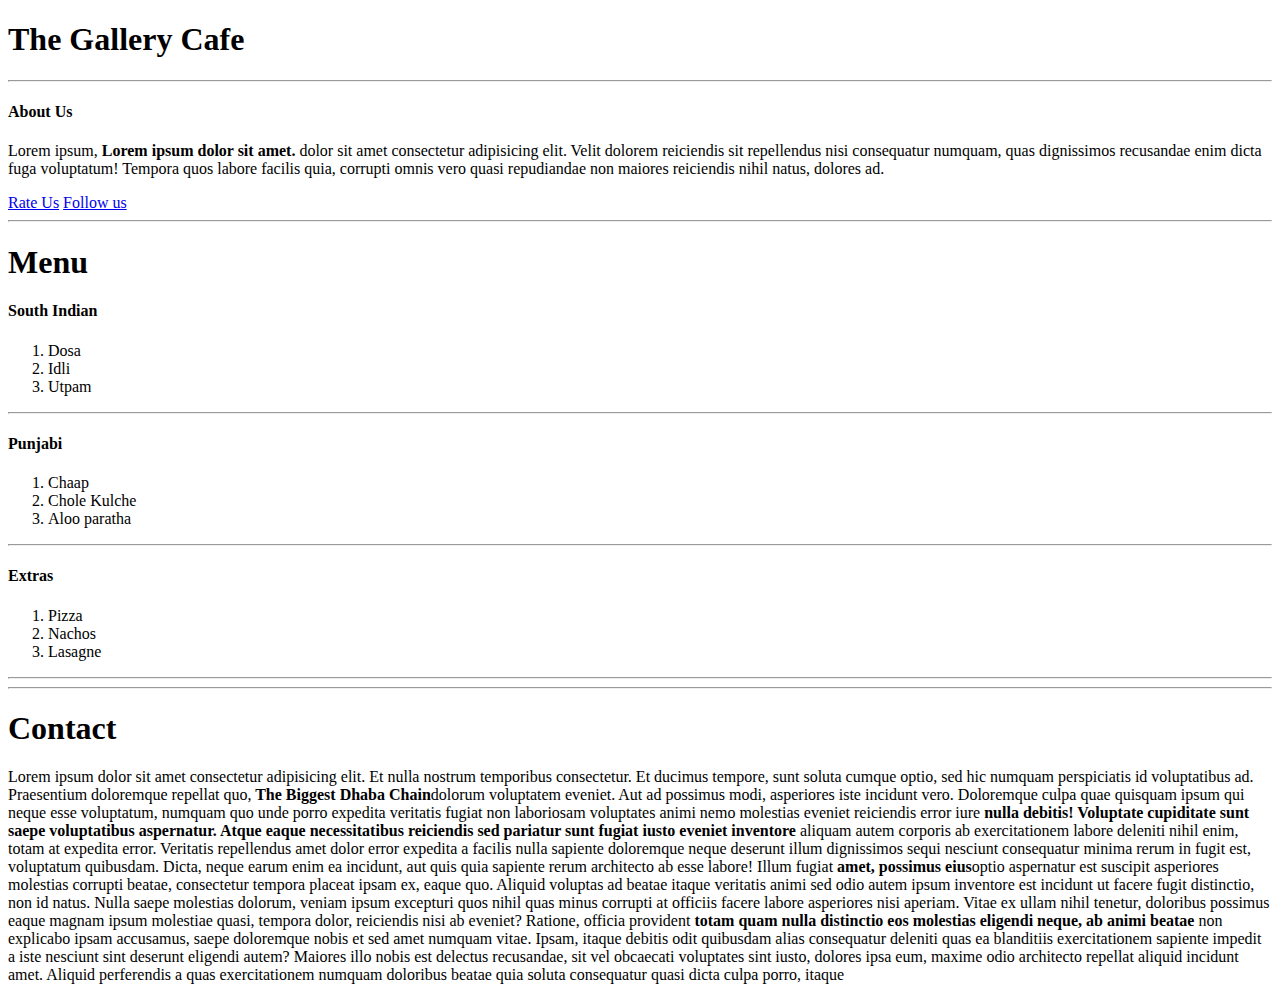
<file: html_assignments/index.html>
<!DOCTYPE html>
<html lang="en">
<head>
  <meta charset="UTF-8">
  <meta name="viewport" content="width=device-width, initial-scale=1.0">
  <title>The Gallery Cafe</title>
</head>
<body>
  <h1>The Gallery Cafe</h1>
  <hr>
  <h4>About Us</h4>
  <p>Lorem ipsum, <b>Lorem ipsum dolor sit amet.</b> dolor sit amet consectetur adipisicing elit. Velit dolorem reiciendis sit repellendus nisi consequatur numquam, quas dignissimos recusandae enim dicta fuga voluptatum! Tempora quos labore facilis quia, corrupti omnis vero quasi repudiandae non maiores reiciendis nihil natus, dolores ad.</p>
  <a href="#">Rate Us</a>
  <a href="#">Follow us</a>
  <hr>
  <h1>Menu</h1>
  <h4>South Indian</h4>
  <ol>
    <li>Dosa</li>
    <li>Idli</li>
    <li>Utpam</li>
  </ol>
  <hr>
  <h4>Punjabi</h4>
  <ol>
    <li>Chaap</li>
    <li>Chole Kulche</li>
    <li>Aloo paratha</li>
  </ol>
  <hr>
  <h4>Extras</h4>
  <ol>
    <li>Pizza</li>
    <li>Nachos </li>
    <li>Lasagne </li>
  </ol>
  <hr>
  <hr>
  <h1>Contact</h1>
  <p>Lorem ipsum dolor sit amet consectetur adipisicing elit. Et nulla nostrum temporibus consectetur. Et ducimus tempore, sunt soluta cumque optio, sed hic numquam perspiciatis id voluptatibus ad. Praesentium doloremque repellat quo,<b> The Biggest Dhaba Chain</b>dolorum voluptatem eveniet. Aut ad possimus modi, asperiores iste incidunt vero. Doloremque culpa quae quisquam ipsum qui neque esse voluptatum, numquam quo unde porro expedita veritatis fugiat non laboriosam voluptates animi nemo molestias eveniet reiciendis error iure <b>nulla debitis! Voluptate cupiditate sunt saepe voluptatibus aspernatur. Atque eaque necessitatibus reiciendis sed pariatur sunt fugiat iusto eveniet inventore </b>aliquam autem corporis ab exercitationem labore deleniti nihil enim, totam at expedita error. Veritatis repellendus amet dolor error expedita a facilis nulla sapiente doloremque neque deserunt illum dignissimos sequi nesciunt consequatur minima rerum in fugit est, voluptatum quibusdam. Dicta, neque earum enim ea incidunt, aut quis quia sapiente rerum architecto ab esse labore! Illum fugiat <b>amet, possimus eius</b>optio aspernatur est suscipit asperiores molestias corrupti beatae, consectetur tempora placeat ipsam ex, eaque quo. Aliquid voluptas ad beatae itaque veritatis animi sed odio autem ipsum inventore est incidunt ut facere fugit distinctio, non id natus. Nulla saepe molestias dolorum, veniam ipsum excepturi quos nihil quas minus corrupti at officiis facere labore asperiores nisi aperiam. Vitae ex ullam nihil tenetur, doloribus possimus eaque magnam ipsum molestiae quasi, tempora dolor, reiciendis nisi ab eveniet? Ratione, officia provident <b>totam quam nulla distinctio eos molestias eligendi neque, ab animi beatae </b>non explicabo ipsam accusamus, saepe doloremque nobis et sed amet numquam vitae. Ipsam, itaque debitis odit quibusdam alias consequatur deleniti quas ea blanditiis exercitationem sapiente impedit a iste nesciunt sint deserunt eligendi autem? Maiores illo nobis est delectus recusandae, sit vel obcaecati voluptates sint iusto, dolores ipsa eum, maxime odio architecto repellat aliquid incidunt amet. Aliquid perferendis a quas exercitationem numquam doloribus beatae quia soluta consequatur quasi dicta culpa porro, itaque
  </p>

</body>
</html>
</file>
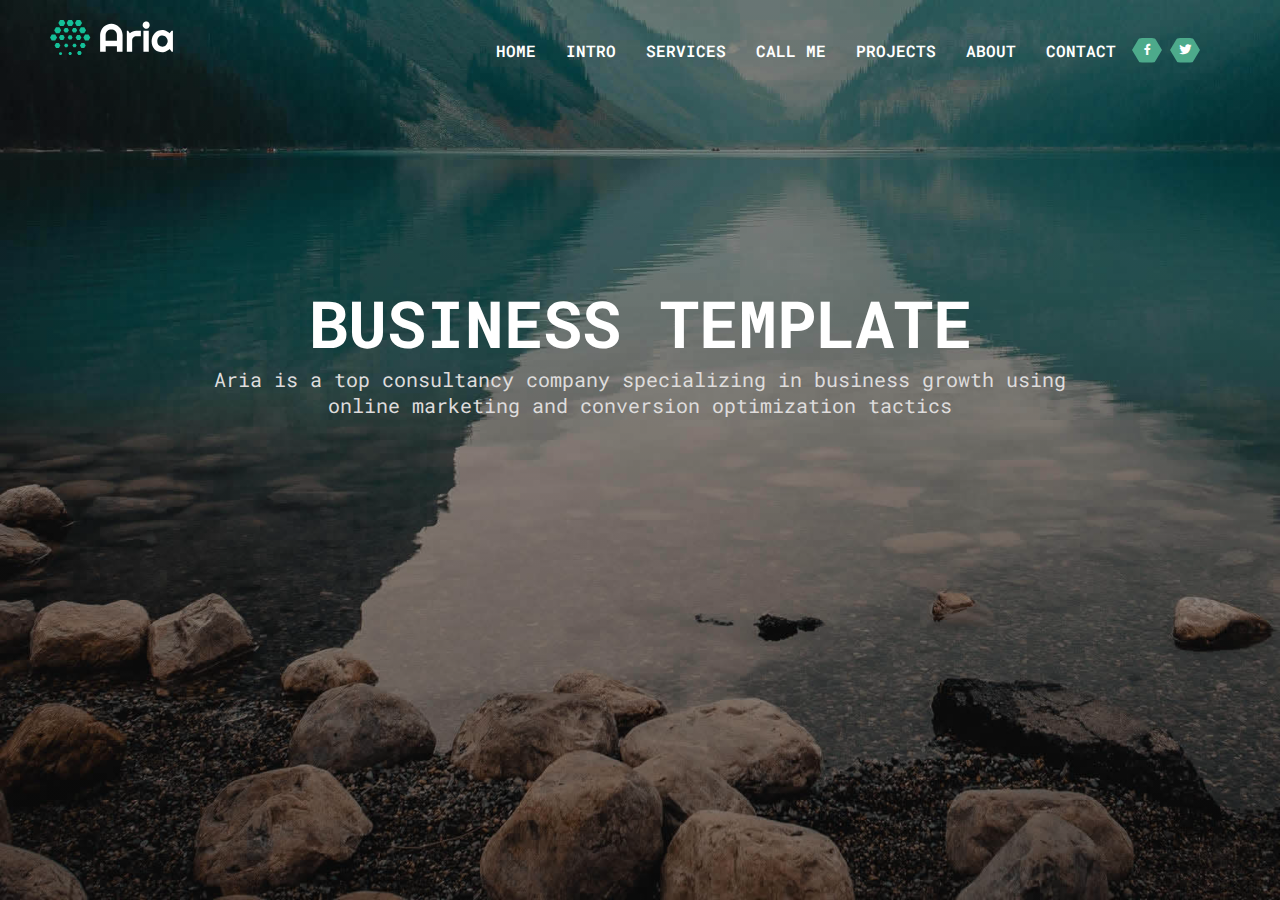
<file: Major-Project/index.html>
<!DOCTYPE html>
<html lang="en">
<head>
  <meta charset="UTF-8">
  <meta name="viewport" content="width=device-width, initial-scale=1.0">
  <title>Aria Major project</title>
  <link rel="stylesheet" href="styles.css">
  <link href='https://unpkg.com/boxicons@2.1.4/css/boxicons.min.css' rel='stylesheet'>
  <link rel="preconnect" href="https://fonts.googleapis.com">
<link rel="preconnect" href="https://fonts.gstatic.com" crossorigin>
<link href="https://fonts.googleapis.com/css2?family=Roboto+Mono:ital,wght@0,100..700;1,100..700&family=Ubuntu:ital,wght@0,300;0,400;0,500;0,700;1,300;1,400;1,500;1,700&display=swap" rel="stylesheet">
</head>
<body>
  <header id="header" class="header">
    <nav class="navbar">
      <a class="logo" href="https://www.free-css.com/free-css-templates"><img class="image" src="logo.svg" alt=""></a>
      <div class="nav-items">
        <ul class="main-nav">
          <li ><a href="#">HOME</a></li>
          <li ><a href="#">INTRO</a></li>
          <li ><a href="#">SERVICES</a></li>
          <li ><a href="#">CALL ME</a></li>
          <li ><a href="#">PROJECTS</a></li>
          <li ><a href="#">ABOUT</a></li>
          <li ><a href="#">CONTACT</a></li>
        </ul>
        <span class="social-icons">
          <span class="hexagon">
            <a href="https://www.free-css.com/free-css-templates"><i class='bx bxl-facebook'></i></a>
          </span>
          <span class="hexagon">
            <a href="https://www.free-css.com/free-css-templates"><i class='bx bxl-twitter'></i></a>
          </span>
        </span>
      </div>
    </nav>

    <div class="container">
      <div class="text">
        <h1>BUSINESS TEMPLATE</h1>
        <p>Aria is a top consultancy company specializing in business growth using <br> online marketing and conversion optimization tactics</p>
      </div>
    </div>
  </header>

  <section></section>

 
</body>
</html>
</file>
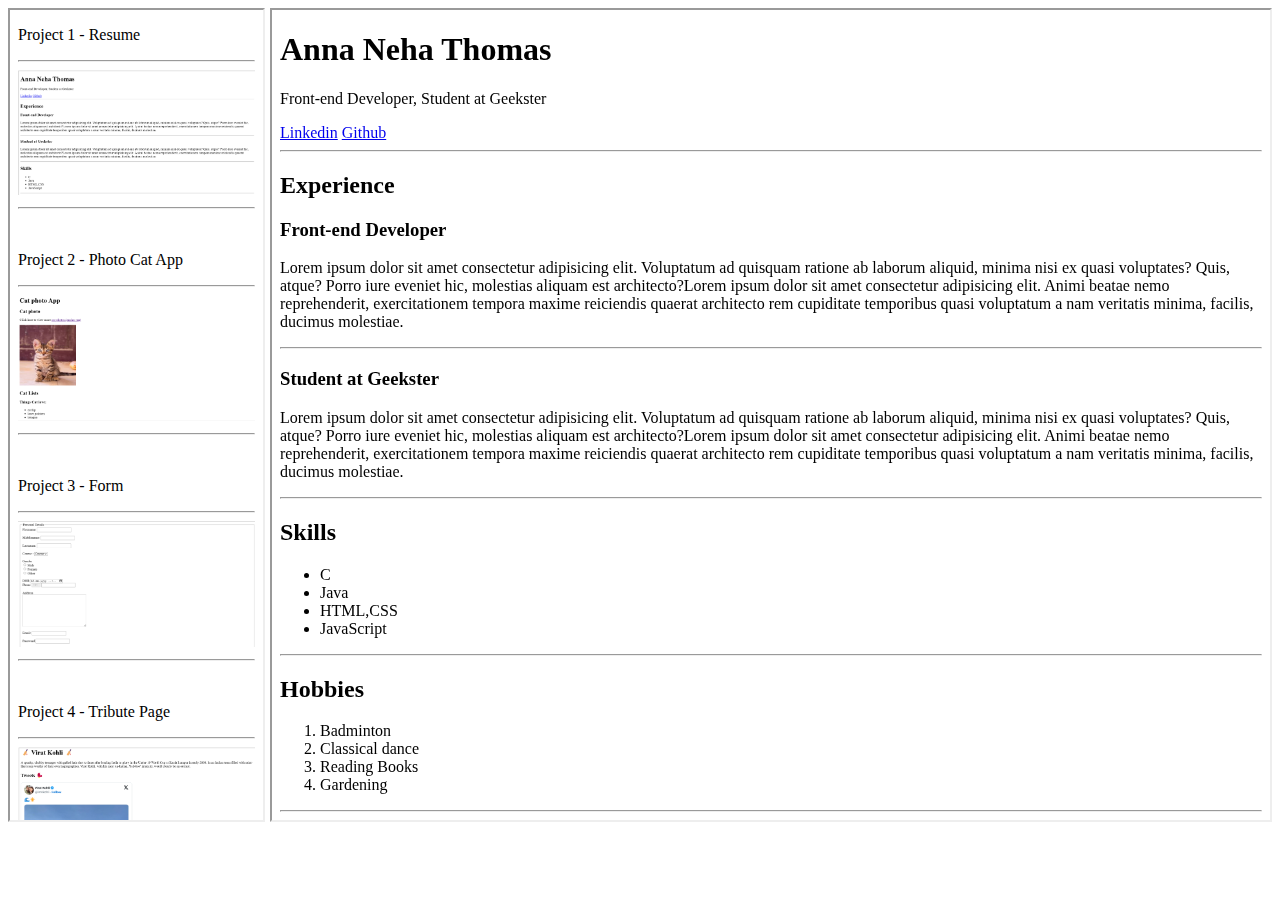
<file: weekly assignment-3/index.html>
<!DOCTYPE html>
<html lang="en">
<head>
  <meta charset="UTF-8">
  <meta name="viewport" content="width=device-width, initial-scale=1.0">
  <title>Document</title>
  <style>
    
   body{
    
    display: flex;
    flex-direction: row;
    height: 90vh;
    gap: 0.3em;
    background: rgb(red, green, blue) linear-gradient() 
   }
    #coverframe{
      height: 90vh;
      width: 20%;
background-color: hsl(hue, saturation, lightness);
    }
    #webframe{
      width: 80%;
      height: 90vh;
    }

  </style>
</head>
<body>
    <iframe src="local.html" id="coverframe" ></iframe>
    <iframe src="https://annanehathomas.github.io/Anna-neha-thomas/"name="websiteFrame" id="webframe"></iframe>
  
  
  
</body>
</html>
</file>
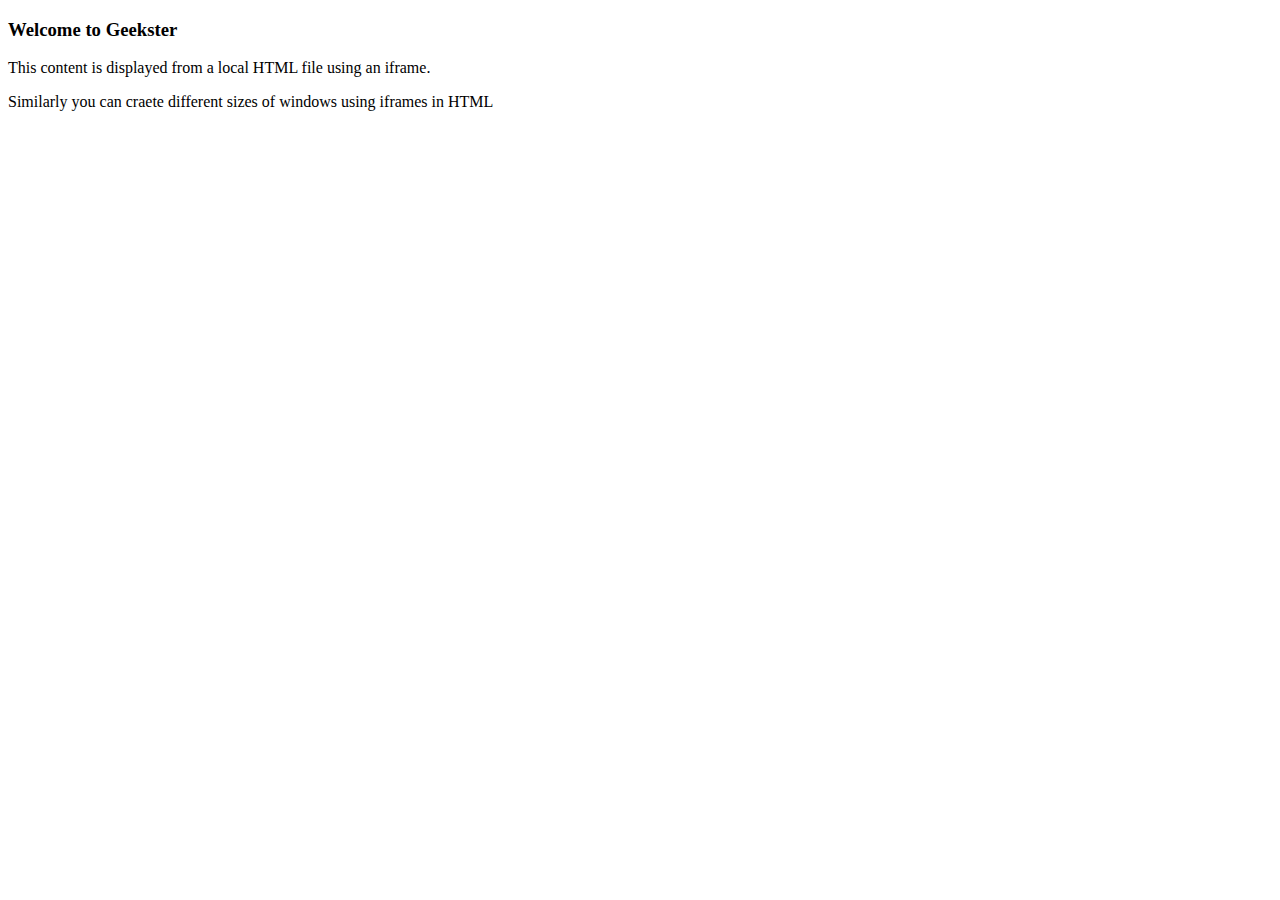
<file: html-hw-4/local.html>
<!DOCTYPE html>
<html lang="en">
<head>
  <meta charset="UTF-8">
  <meta name="viewport" content="width=device-width, initial-scale=1.0">
  <title>HTML Project with iframes</title>
</head>
<body>
<h3>Welcome to Geekster</h3>
<p>This content is displayed from a local HTML file using an iframe.</p>

<p>Similarly you can craete different sizes of windows using iframes in HTML</p>
 
</body>
</html>
</file>
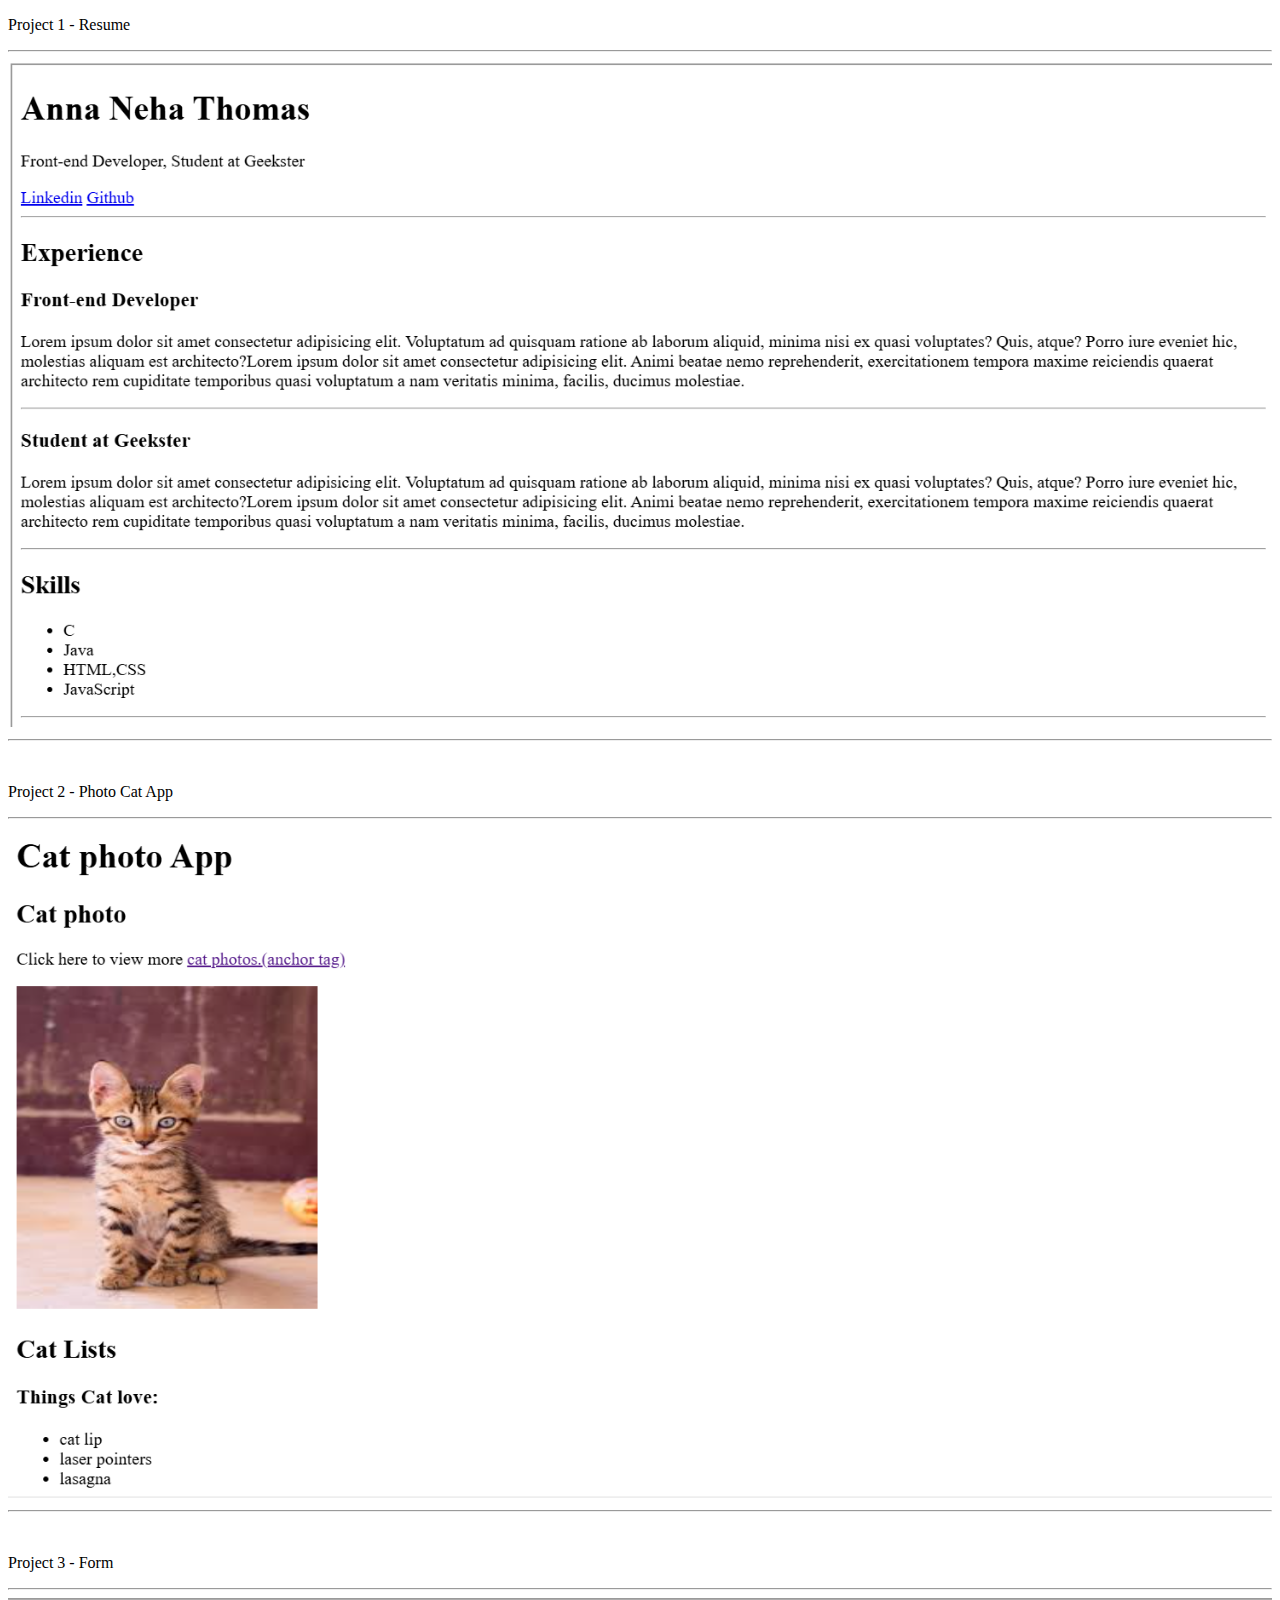
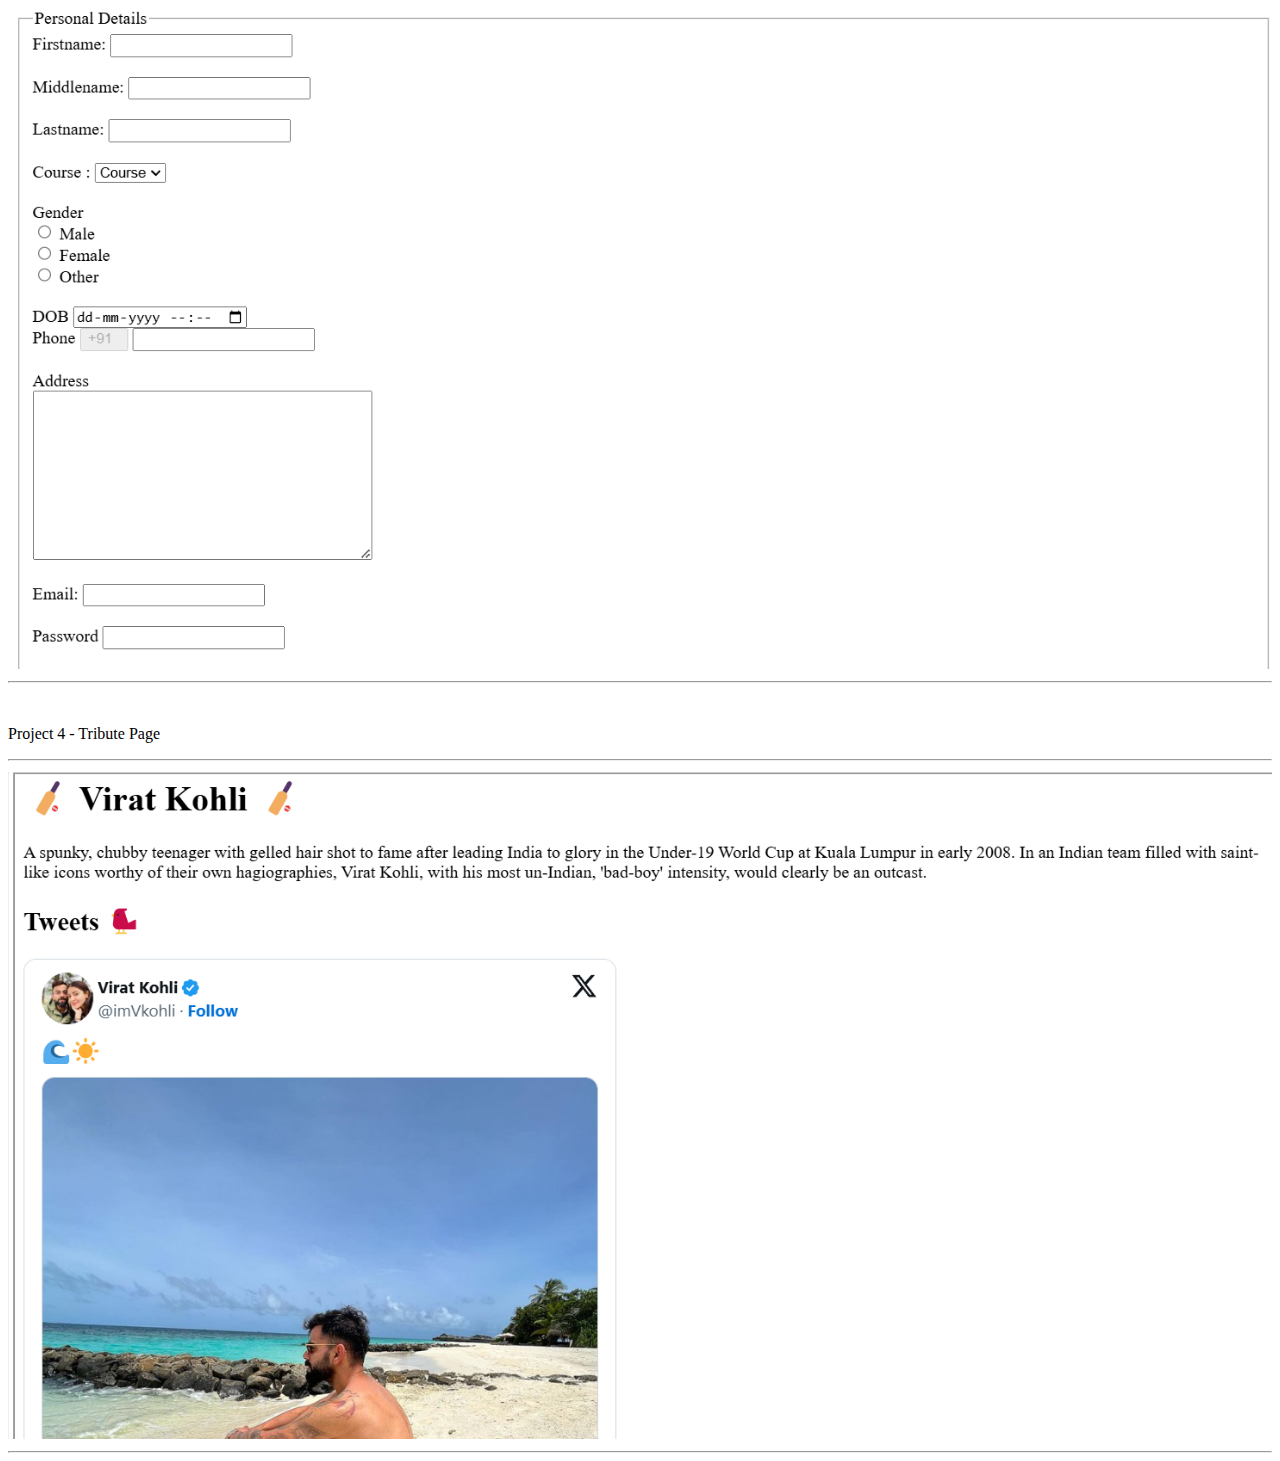
<file: weekly assignment-3/local.html>
<!DOCTYPE html>
<html lang="en">
<head>
  <meta charset="UTF-8">
  <meta name="viewport" content="width=device-width, initial-scale=1.0">
  <title>local</title>
</head>
<body>
<p>Project 1 - Resume </p>
<hr>
<a href="https://annanehathomas.github.io/Anna-neha-thomas/" target="websiteFrame">
  <img src="resume cover.png"  alt="" height="auto" width="100%">
</a>
<hr>
<br>

<p>Project 2 - Photo Cat App</p>
<hr>
<a href="https://annanehathomas.github.io/Anna-neha-thomas/html-cw-2/#list" target="websiteFrame">
  <img src="cat-cover.png" height="auto" width="100%" alt="">
</a>
<hr>
<br>

<p>Project 3 - Form</p>
<hr>
<a href="https://annanehathomas.github.io/Anna-neha-thomas/html-cw-3/" target="websiteFrame">
  <img src="forms cover.png" height="auto" width="100%" alt="">
</a>
<hr>
<br>
<p>Project 4 - Tribute Page</p>
<hr>
<a href="https://annanehathomas.github.io/Anna-neha-thomas/html-cw-4/" target="websiteFrame">
  <img src="virat cover.png" height="auto" width="100%" alt="">
</a>
<hr>

</body>
</html>
</file>
<file: css-cw-4/styles.css>
*{
  margin: 0;
  padding: 0;
}
body{
  background-color: rgb(184, 187, 187);
}
.container{
  position: absolute;
  transform: skewY(10deg);
  background: linear-gradient(to right, #b92b27, #1565c0);
}
.matter{
  height: 500px;
  width: 85%;
  border: 1px solid black;
  margin: 112px auto;
  background: rgb(84,44,158);
  background: linear-gradient(90deg, rgba(84,44,158,1) 0%, rgba(248,0,109,1) 40%, rgba(248,45,0,0.8576680672268908) 100%);
  display: flex;
  transform: skewY(-10deg);
  box-shadow: 0px 0px 10px black ;
}
.shoe{
  height: 300px;
  width: 40%;
  margin:29px;
  color: white;
}
.shoe p{
  font-size: 19px;
}
.picture{
  position: absolute;
  right: -100px;
    top: -41px;
  width: 600px;
  height: 300px;
}
.picture:hover{
  top:-110px;
  width: 900px;
  height: 600px;

}
</file>
<file: css-hw-4/styles.css>
*{
  margin: 0px;
  padding: 0px;
}
body {
  background-color: rgb(165, 42, 42, 0.2);
}

nav{
  background-image: url(background.jpg);
  background-repeat: no-repeat;
  background-size: cover;
  height: 300px;
  width: 100%;
  box-shadow: 0px 0px 8px black;
  margin-bottom: 40px;
  background-position: center;
}
nav > input{
  position: sticky;
  top: 60px;
  left: 15%;
  width: 70%;    
  height: 40px;
  border-radius: 10px;
  background-color: rgb(99, 18, 18, 1);
  color: white;
  border: none;
  padding: 10px;
}
input:focus{
  outline: none;
  background-color: rgb(99, 18, 18, 0.9);

}
.coffee-menu {
  display: flex;
  justify-content: space-evenly;
  align-items: center;
}
.coffee-menu > div {
  display: flex;
  flex-direction: column;
  align-items: center;
  justify-content: center;
  color: rgba(0, 0, 0, 0.8);
}
.img{
  height: 150px;
  width: 150px;
}
img {
  width: 100%;
  height: 100%;
  border-radius: 50%;
  box-shadow: 0px 8px 8px black;
}
img:hover {
  box-shadow: 0px 18px 18px black;
  height: 152px;
  width: 152px;
}
.coffee-menu > div > h4 {
  margin-block: 15px;
}
.des {
  width: 90%;
  margin: auto;
  margin-block: 50px;
  background-color: rgb(165, 42, 42, 0.3);
  padding: 30px;
  border-radius: 5px;
  box-shadow: 0px 0px 8px brown;
}
.des>p,.des>ol{
  line-height: 20px;
  color: brown;
}
ol>li{
  padding: 5px;
}
</file>
<file: Major-Project/styles.css>
*{
  margin: 0;
  padding: 0;
  box-sizing: border-box;
}

.navbar{
  height:80px;
  width: 100%;
  padding: 20px 50px;
  font-family:"Roboto Mono", serif; 
  font-size: 400;
  font-weight: 600;
  display: flex;
  justify-content: space-between;
}
.image{
  height: 35px;
  width: auto;
}
.nav-list{
  height: 40px;
  width: fit-content;
}
.header{
  background: linear-gradient(rgba(0,0,0,0.3),rgba(0,0,0,0.5)) ,url(header-background.jpg);
  height: 100vh;
  background-size: cover;
}
.nav-items{
  margin: 30px;
  display: flex;
  align-items: center;
}
.main-nav{
  float: right;
  list-style: none;
}
.main-nav li{
  display: inline-block;
  margin-left:20px;
}
.main-nav a{
  text-decoration: none;
  color: white;
}
.main-nav a:hover{
  color: #14bf98;
}
.social-icons{
  display: flex;
  margin-left: 0.5rem;
}
.hexagon{
  height: 25px;
  width: 30px;
  background-color: rgb(77, 170, 139);
  border-radius: 10px;
  clip-path: polygon(25% 0%, 75% 0%, 100% 50%, 75% 100%, 25% 100%, 0% 50%);
  display: flex;
  justify-content: center;
  align-items: center;
  margin-left: 0.5rem;

}
.hexagon a {
  color: white;
  font-size: 15px;
}
.hexagon a:hover{
  color: rgb(77, 170, 139);
}
.hexagon:hover{
  color: rgb(77, 170, 139);
  background-color: white;
}
.container{
  height: 600px;
  width: 100%;
  display: flex;
  justify-content: center;
  align-items: center;
}
.text{
  height: 200px;
  width: auto;
  text-align: center;
}
.text h1{
  font-family:"Roboto Mono", serif; 
  color: white;
  font-size: 65px;
}
.text p{
  font-family:"Roboto Mono", serif; 
  color: rgb(222, 220, 220);
  font-size: 20px;
}
</file>
